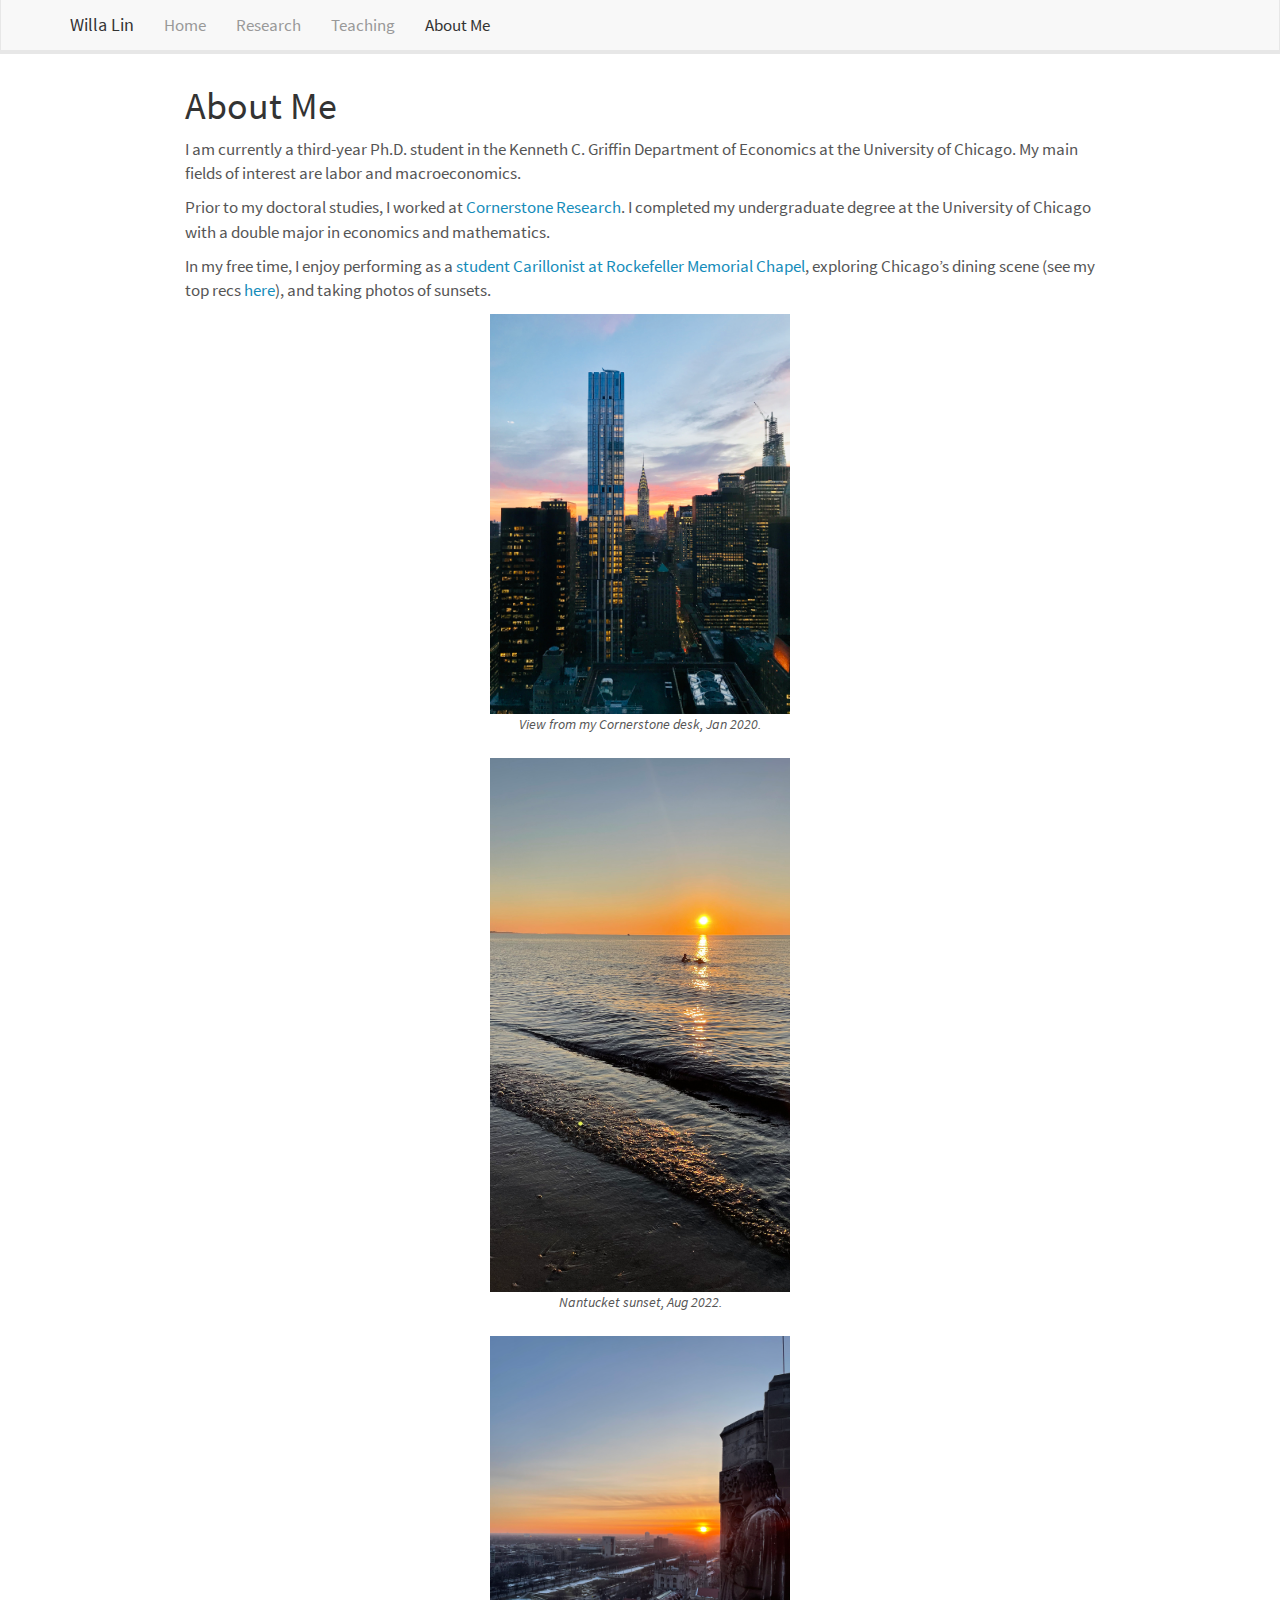
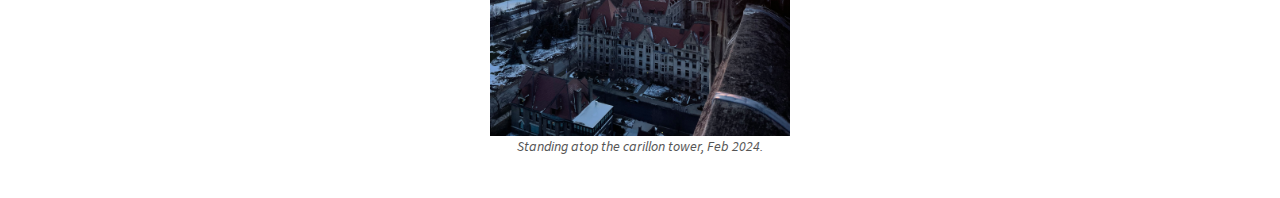
<file: about.html>
<!DOCTYPE html>

<html>

<head>

<meta charset="utf-8" />
<meta name="generator" content="pandoc" />
<meta http-equiv="X-UA-Compatible" content="IE=EDGE" />




<title>About Me</title>

<script src="site_libs/header-attrs-2.29/header-attrs.js"></script>
<script src="site_libs/jquery-3.6.0/jquery-3.6.0.min.js"></script>
<meta name="viewport" content="width=device-width, initial-scale=1" />
<link href="site_libs/bootstrap-3.3.5/css/lumen.min.css" rel="stylesheet" />
<script src="site_libs/bootstrap-3.3.5/js/bootstrap.min.js"></script>
<script src="site_libs/bootstrap-3.3.5/shim/html5shiv.min.js"></script>
<script src="site_libs/bootstrap-3.3.5/shim/respond.min.js"></script>
<style>h1 {font-size: 34px;}
       h1.title {font-size: 38px;}
       h2 {font-size: 30px;}
       h3 {font-size: 24px;}
       h4 {font-size: 18px;}
       h5 {font-size: 16px;}
       h6 {font-size: 12px;}
       code {color: inherit; background-color: rgba(0, 0, 0, 0.04);}
       pre:not([class]) { background-color: white }</style>
<script src="site_libs/navigation-1.1/tabsets.js"></script>
<link href="site_libs/highlightjs-9.12.0/default.css" rel="stylesheet" />
<script src="site_libs/highlightjs-9.12.0/highlight.js"></script>

<style type="text/css">
  code{white-space: pre-wrap;}
  span.smallcaps{font-variant: small-caps;}
  span.underline{text-decoration: underline;}
  div.column{display: inline-block; vertical-align: top; width: 50%;}
  div.hanging-indent{margin-left: 1.5em; text-indent: -1.5em;}
  ul.task-list{list-style: none;}
    </style>

<style type="text/css">code{white-space: pre;}</style>
<script type="text/javascript">
if (window.hljs) {
  hljs.configure({languages: []});
  hljs.initHighlightingOnLoad();
  if (document.readyState && document.readyState === "complete") {
    window.setTimeout(function() { hljs.initHighlighting(); }, 0);
  }
}
</script>






<link rel="stylesheet" href="style.css" type="text/css" />



<style type = "text/css">
.main-container {
  max-width: 940px;
  margin-left: auto;
  margin-right: auto;
}
img {
  max-width:100%;
}
.tabbed-pane {
  padding-top: 12px;
}
.html-widget {
  margin-bottom: 20px;
}
button.code-folding-btn:focus {
  outline: none;
}
summary {
  display: list-item;
}
details > summary > p:only-child {
  display: inline;
}
pre code {
  padding: 0;
}
</style>


<style type="text/css">
.dropdown-submenu {
  position: relative;
}
.dropdown-submenu>.dropdown-menu {
  top: 0;
  left: 100%;
  margin-top: -6px;
  margin-left: -1px;
  border-radius: 0 6px 6px 6px;
}
.dropdown-submenu:hover>.dropdown-menu {
  display: block;
}
.dropdown-submenu>a:after {
  display: block;
  content: " ";
  float: right;
  width: 0;
  height: 0;
  border-color: transparent;
  border-style: solid;
  border-width: 5px 0 5px 5px;
  border-left-color: #cccccc;
  margin-top: 5px;
  margin-right: -10px;
}
.dropdown-submenu:hover>a:after {
  border-left-color: #adb5bd;
}
.dropdown-submenu.pull-left {
  float: none;
}
.dropdown-submenu.pull-left>.dropdown-menu {
  left: -100%;
  margin-left: 10px;
  border-radius: 6px 0 6px 6px;
}
</style>

<script type="text/javascript">
// manage active state of menu based on current page
$(document).ready(function () {
  // active menu anchor
  href = window.location.pathname
  href = href.substr(href.lastIndexOf('/') + 1)
  if (href === "")
    href = "index.html";
  var menuAnchor = $('a[href="' + href + '"]');

  // mark the anchor link active (and if it's in a dropdown, also mark that active)
  var dropdown = menuAnchor.closest('li.dropdown');
  if (window.bootstrap) { // Bootstrap 4+
    menuAnchor.addClass('active');
    dropdown.find('> .dropdown-toggle').addClass('active');
  } else { // Bootstrap 3
    menuAnchor.parent().addClass('active');
    dropdown.addClass('active');
  }

  // Navbar adjustments
  var navHeight = $(".navbar").first().height() + 15;
  var style = document.createElement('style');
  var pt = "padding-top: " + navHeight + "px; ";
  var mt = "margin-top: -" + navHeight + "px; ";
  var css = "";
  // offset scroll position for anchor links (for fixed navbar)
  for (var i = 1; i <= 6; i++) {
    css += ".section h" + i + "{ " + pt + mt + "}\n";
  }
  style.innerHTML = "body {" + pt + "padding-bottom: 40px; }\n" + css;
  document.head.appendChild(style);
});
</script>

<!-- tabsets -->

<style type="text/css">
.tabset-dropdown > .nav-tabs {
  display: inline-table;
  max-height: 500px;
  min-height: 44px;
  overflow-y: auto;
  border: 1px solid #ddd;
  border-radius: 4px;
}

.tabset-dropdown > .nav-tabs > li.active:before, .tabset-dropdown > .nav-tabs.nav-tabs-open:before {
  content: "\e259";
  font-family: 'Glyphicons Halflings';
  display: inline-block;
  padding: 10px;
  border-right: 1px solid #ddd;
}

.tabset-dropdown > .nav-tabs.nav-tabs-open > li.active:before {
  content: "\e258";
  font-family: 'Glyphicons Halflings';
  border: none;
}

.tabset-dropdown > .nav-tabs > li.active {
  display: block;
}

.tabset-dropdown > .nav-tabs > li > a,
.tabset-dropdown > .nav-tabs > li > a:focus,
.tabset-dropdown > .nav-tabs > li > a:hover {
  border: none;
  display: inline-block;
  border-radius: 4px;
  background-color: transparent;
}

.tabset-dropdown > .nav-tabs.nav-tabs-open > li {
  display: block;
  float: none;
}

.tabset-dropdown > .nav-tabs > li {
  display: none;
}
</style>

<!-- code folding -->




</head>

<body>


<div class="container-fluid main-container">




<div class="navbar navbar-default  navbar-fixed-top" role="navigation">
  <div class="container">
    <div class="navbar-header">
      <button type="button" class="navbar-toggle collapsed" data-toggle="collapse" data-bs-toggle="collapse" data-target="#navbar" data-bs-target="#navbar">
        <span class="icon-bar"></span>
        <span class="icon-bar"></span>
        <span class="icon-bar"></span>
      </button>
      <a class="navbar-brand" href="index.html">Willa Lin</a>
    </div>
    <div id="navbar" class="navbar-collapse collapse">
      <ul class="nav navbar-nav">
        <li>
  <a href="index.html">Home</a>
</li>
<li>
  <a href="research.html">Research</a>
</li>
<li>
  <a href="teaching.html">Teaching</a>
</li>
<li>
  <a href="about.html">About Me</a>
</li>
      </ul>
      <ul class="nav navbar-nav navbar-right">
        
      </ul>
    </div><!--/.nav-collapse -->
  </div><!--/.container -->
</div><!--/.navbar -->

<div id="header">



<h1 class="title toc-ignore">About Me</h1>

</div>


<p>I am currently a third-year Ph.D. student in the Kenneth C. Griffin
Department of Economics at the University of Chicago. My main fields of
interest are labor and macroeconomics.</p>
<p>Prior to my doctoral studies, I worked at
<a href="https://www.cornerstone.com" target="_blank"> Cornerstone
Research</a>. I completed my undergraduate degree at the University of
Chicago with a double major in economics and mathematics.</p>
<p>In my free time, I enjoy performing as a
<a href="https://www.rockefeller.uchicago.edu/carillon-recitals-and-tower-tours/" target="_blank">
student Carillonist at Rockefeller Memorial Chapel</a>, exploring
Chicago’s dining scene (see my top recs
<a href="https://willa-lin.notion.site/My-Favorite-Chicago-Restaurants-ea295d1b3d70459bb1b5e9008d34cb98" target="_blank">
here</a>), and taking photos of sunsets.</p>
<figure>
<img src="images/sunset1.jpeg"/>
<figcaption>
View from my Cornerstone desk, Jan 2020.
</figcaption>
</figure>
<br />

<figure>
<img src="images/sunset2.jpeg"/>
<figcaption>
Nantucket sunset, Aug 2022.
</figcaption>
</figure>
<br />

<figure>
<img src="images/sunset3.jpeg"/>
<figcaption>
Standing atop the carillon tower, Feb 2024.
</figcaption>
</figure>




</div>

<script>

// add bootstrap table styles to pandoc tables
function bootstrapStylePandocTables() {
  $('tr.odd').parent('tbody').parent('table').addClass('table table-condensed');
}
$(document).ready(function () {
  bootstrapStylePandocTables();
});


</script>

<!-- tabsets -->

<script>
$(document).ready(function () {
  window.buildTabsets("TOC");
});

$(document).ready(function () {
  $('.tabset-dropdown > .nav-tabs > li').click(function () {
    $(this).parent().toggleClass('nav-tabs-open');
  });
});
</script>

<!-- code folding -->


<!-- dynamically load mathjax for compatibility with self-contained -->
<script>
  (function () {
    var script = document.createElement("script");
    script.type = "text/javascript";
    script.src  = "https://mathjax.rstudio.com/latest/MathJax.js?config=TeX-AMS-MML_HTMLorMML";
    document.getElementsByTagName("head")[0].appendChild(script);
  })();
</script>

</body>
</html>
</file>
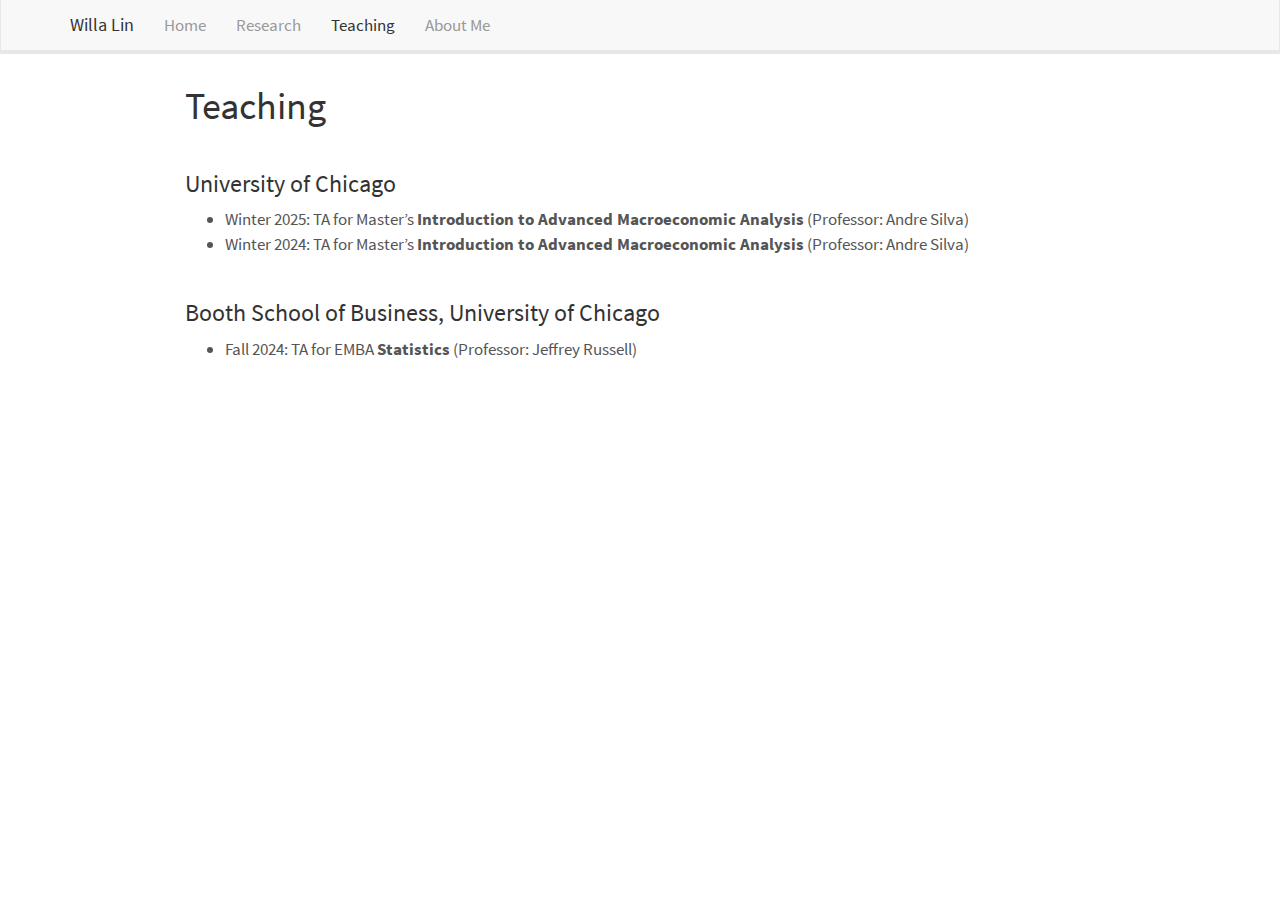
<file: teaching.html>
<!DOCTYPE html>

<html>

<head>

<meta charset="utf-8" />
<meta name="generator" content="pandoc" />
<meta http-equiv="X-UA-Compatible" content="IE=EDGE" />




<title>Teaching</title>

<script src="site_libs/header-attrs-2.29/header-attrs.js"></script>
<script src="site_libs/jquery-3.6.0/jquery-3.6.0.min.js"></script>
<meta name="viewport" content="width=device-width, initial-scale=1" />
<link href="site_libs/bootstrap-3.3.5/css/lumen.min.css" rel="stylesheet" />
<script src="site_libs/bootstrap-3.3.5/js/bootstrap.min.js"></script>
<script src="site_libs/bootstrap-3.3.5/shim/html5shiv.min.js"></script>
<script src="site_libs/bootstrap-3.3.5/shim/respond.min.js"></script>
<style>h1 {font-size: 34px;}
       h1.title {font-size: 38px;}
       h2 {font-size: 30px;}
       h3 {font-size: 24px;}
       h4 {font-size: 18px;}
       h5 {font-size: 16px;}
       h6 {font-size: 12px;}
       code {color: inherit; background-color: rgba(0, 0, 0, 0.04);}
       pre:not([class]) { background-color: white }</style>
<script src="site_libs/navigation-1.1/tabsets.js"></script>
<link href="site_libs/highlightjs-9.12.0/default.css" rel="stylesheet" />
<script src="site_libs/highlightjs-9.12.0/highlight.js"></script>

<style type="text/css">
  code{white-space: pre-wrap;}
  span.smallcaps{font-variant: small-caps;}
  span.underline{text-decoration: underline;}
  div.column{display: inline-block; vertical-align: top; width: 50%;}
  div.hanging-indent{margin-left: 1.5em; text-indent: -1.5em;}
  ul.task-list{list-style: none;}
    </style>

<style type="text/css">code{white-space: pre;}</style>
<script type="text/javascript">
if (window.hljs) {
  hljs.configure({languages: []});
  hljs.initHighlightingOnLoad();
  if (document.readyState && document.readyState === "complete") {
    window.setTimeout(function() { hljs.initHighlighting(); }, 0);
  }
}
</script>






<link rel="stylesheet" href="style.css" type="text/css" />



<style type = "text/css">
.main-container {
  max-width: 940px;
  margin-left: auto;
  margin-right: auto;
}
img {
  max-width:100%;
}
.tabbed-pane {
  padding-top: 12px;
}
.html-widget {
  margin-bottom: 20px;
}
button.code-folding-btn:focus {
  outline: none;
}
summary {
  display: list-item;
}
details > summary > p:only-child {
  display: inline;
}
pre code {
  padding: 0;
}
</style>


<style type="text/css">
.dropdown-submenu {
  position: relative;
}
.dropdown-submenu>.dropdown-menu {
  top: 0;
  left: 100%;
  margin-top: -6px;
  margin-left: -1px;
  border-radius: 0 6px 6px 6px;
}
.dropdown-submenu:hover>.dropdown-menu {
  display: block;
}
.dropdown-submenu>a:after {
  display: block;
  content: " ";
  float: right;
  width: 0;
  height: 0;
  border-color: transparent;
  border-style: solid;
  border-width: 5px 0 5px 5px;
  border-left-color: #cccccc;
  margin-top: 5px;
  margin-right: -10px;
}
.dropdown-submenu:hover>a:after {
  border-left-color: #adb5bd;
}
.dropdown-submenu.pull-left {
  float: none;
}
.dropdown-submenu.pull-left>.dropdown-menu {
  left: -100%;
  margin-left: 10px;
  border-radius: 6px 0 6px 6px;
}
</style>

<script type="text/javascript">
// manage active state of menu based on current page
$(document).ready(function () {
  // active menu anchor
  href = window.location.pathname
  href = href.substr(href.lastIndexOf('/') + 1)
  if (href === "")
    href = "index.html";
  var menuAnchor = $('a[href="' + href + '"]');

  // mark the anchor link active (and if it's in a dropdown, also mark that active)
  var dropdown = menuAnchor.closest('li.dropdown');
  if (window.bootstrap) { // Bootstrap 4+
    menuAnchor.addClass('active');
    dropdown.find('> .dropdown-toggle').addClass('active');
  } else { // Bootstrap 3
    menuAnchor.parent().addClass('active');
    dropdown.addClass('active');
  }

  // Navbar adjustments
  var navHeight = $(".navbar").first().height() + 15;
  var style = document.createElement('style');
  var pt = "padding-top: " + navHeight + "px; ";
  var mt = "margin-top: -" + navHeight + "px; ";
  var css = "";
  // offset scroll position for anchor links (for fixed navbar)
  for (var i = 1; i <= 6; i++) {
    css += ".section h" + i + "{ " + pt + mt + "}\n";
  }
  style.innerHTML = "body {" + pt + "padding-bottom: 40px; }\n" + css;
  document.head.appendChild(style);
});
</script>

<!-- tabsets -->

<style type="text/css">
.tabset-dropdown > .nav-tabs {
  display: inline-table;
  max-height: 500px;
  min-height: 44px;
  overflow-y: auto;
  border: 1px solid #ddd;
  border-radius: 4px;
}

.tabset-dropdown > .nav-tabs > li.active:before, .tabset-dropdown > .nav-tabs.nav-tabs-open:before {
  content: "\e259";
  font-family: 'Glyphicons Halflings';
  display: inline-block;
  padding: 10px;
  border-right: 1px solid #ddd;
}

.tabset-dropdown > .nav-tabs.nav-tabs-open > li.active:before {
  content: "\e258";
  font-family: 'Glyphicons Halflings';
  border: none;
}

.tabset-dropdown > .nav-tabs > li.active {
  display: block;
}

.tabset-dropdown > .nav-tabs > li > a,
.tabset-dropdown > .nav-tabs > li > a:focus,
.tabset-dropdown > .nav-tabs > li > a:hover {
  border: none;
  display: inline-block;
  border-radius: 4px;
  background-color: transparent;
}

.tabset-dropdown > .nav-tabs.nav-tabs-open > li {
  display: block;
  float: none;
}

.tabset-dropdown > .nav-tabs > li {
  display: none;
}
</style>

<!-- code folding -->




</head>

<body>


<div class="container-fluid main-container">




<div class="navbar navbar-default  navbar-fixed-top" role="navigation">
  <div class="container">
    <div class="navbar-header">
      <button type="button" class="navbar-toggle collapsed" data-toggle="collapse" data-bs-toggle="collapse" data-target="#navbar" data-bs-target="#navbar">
        <span class="icon-bar"></span>
        <span class="icon-bar"></span>
        <span class="icon-bar"></span>
      </button>
      <a class="navbar-brand" href="index.html">Willa Lin</a>
    </div>
    <div id="navbar" class="navbar-collapse collapse">
      <ul class="nav navbar-nav">
        <li>
  <a href="index.html">Home</a>
</li>
<li>
  <a href="research.html">Research</a>
</li>
<li>
  <a href="teaching.html">Teaching</a>
</li>
<li>
  <a href="about.html">About Me</a>
</li>
      </ul>
      <ul class="nav navbar-nav navbar-right">
        
      </ul>
    </div><!--/.nav-collapse -->
  </div><!--/.container -->
</div><!--/.navbar -->

<div id="header">



<h1 class="title toc-ignore">Teaching</h1>

</div>


<p><br></p>
<div id="university-of-chicago" class="section level3">
<h3>University of Chicago</h3>
<ul style="list-style-type:disc;">
<li>
Winter 2025: TA for Master’s <strong>Introduction to Advanced
Macroeconomic Analysis</strong> (Professor: Andre Silva)
</li>
<li>
Winter 2024: TA for Master’s <strong>Introduction to Advanced
Macroeconomic Analysis</strong> (Professor: Andre Silva)
</li>
</ul>
<p><br></p>
</div>
<div id="booth-school-of-business-university-of-chicago"
class="section level3">
<h3>Booth School of Business, University of Chicago</h3>
<ul style="list-style-type:disc;">
<li>
Fall 2024: TA for EMBA <strong>Statistics</strong> (Professor: Jeffrey
Russell)
</li>
</ul>
</div>




</div>

<script>

// add bootstrap table styles to pandoc tables
function bootstrapStylePandocTables() {
  $('tr.odd').parent('tbody').parent('table').addClass('table table-condensed');
}
$(document).ready(function () {
  bootstrapStylePandocTables();
});


</script>

<!-- tabsets -->

<script>
$(document).ready(function () {
  window.buildTabsets("TOC");
});

$(document).ready(function () {
  $('.tabset-dropdown > .nav-tabs > li').click(function () {
    $(this).parent().toggleClass('nav-tabs-open');
  });
});
</script>

<!-- code folding -->


<!-- dynamically load mathjax for compatibility with self-contained -->
<script>
  (function () {
    var script = document.createElement("script");
    script.type = "text/javascript";
    script.src  = "https://mathjax.rstudio.com/latest/MathJax.js?config=TeX-AMS-MML_HTMLorMML";
    document.getElementsByTagName("head")[0].appendChild(script);
  })();
</script>

</body>
</html>
</file>
<file: site_libs/highlightjs-9.12.0/default.css>
.hljs-literal {
  color: #990073;
}

.hljs-number {
  color: #099;
}

.hljs-comment {
  color: #998;
  font-style: italic;
}

.hljs-keyword {
  color: #900;
  font-weight: bold;
}

.hljs-string {
  color: #d14;
}
</file>
<file: style.css>
img, .leftimg {
  width: 300px;
  display: block;
  margin: 0 auto;
  padding: 0px;
}

p {
  font-size: 17px;
}

.leftimg {
  float: left;
  padding: 0px;
  padding-right: 20px;
}

figcaption {
  font-style: italic;
  text-align: center;
  padding: 0px;
  margin: 0 auto;
}

figure {
  padding: 2px;
  margin: 0 auto;
}

ul li{
 font-size: 17px;
}
</file>
<file: site_libs/bootstrap-3.3.5/css/lumen.min.css>
@font-face {
  font-family: 'Source Sans Pro';
  font-style: normal;
  font-weight: 300;
  src: url(fonts/SourceSansProLight.ttf) format('truetype');
}
@font-face {
  font-family: 'Source Sans Pro';
  font-style: normal;
  font-weight: 400;
  src: url(fonts/SourceSansPro.ttf) format('truetype');
}
@font-face {
  font-family: 'Source Sans Pro';
  font-style: normal;
  font-weight: 700;
  src: url(fonts/SourceSansProBold.ttf) format('truetype');
}

@font-face {
  font-family: 'Source Sans Pro';
  font-style: italic;
  font-weight: 400;
  src: url(fonts/SourceSansProItalic.ttf) format('truetype');
}

/*
 * bootswatch v3.3.6
 * Homepage: http://bootswatch.com
 * Copyright 2012-2015 Thomas Park
 * Licensed under MIT
 * Based on Bootstrap
*//*!
 * Bootstrap v3.3.6 (http://getbootstrap.com)
 * Copyright 2011-2015 Twitter, Inc.
 * Licensed under MIT (https://github.com/twbs/bootstrap/blob/master/LICENSE)
 *//*! normalize.css v3.0.3 | MIT License | github.com/necolas/normalize.css */html{font-family:sans-serif;-ms-text-size-adjust:100%;-webkit-text-size-adjust:100%}body{margin:0}article,aside,details,figcaption,figure,footer,header,hgroup,main,menu,nav,section,summary{display:block}audio,canvas,progress,video{display:inline-block;vertical-align:baseline}audio:not([controls]){display:none;height:0}[hidden],template{display:none}a{background-color:transparent}a:active,a:hover{outline:0}abbr[title]{border-bottom:1px dotted}b,strong{font-weight:bold}dfn{font-style:italic}h1{font-size:2em;margin:0.67em 0}mark{background:#ff0;color:#000}small{font-size:80%}sub,sup{font-size:75%;line-height:0;position:relative;vertical-align:baseline}sup{top:-0.5em}sub{bottom:-0.25em}img{border:0}svg:not(:root){overflow:hidden}figure{margin:1em 40px}hr{-webkit-box-sizing:content-box;-moz-box-sizing:content-box;box-sizing:content-box;height:0}pre{overflow:auto}code,kbd,pre,samp{font-family:monospace, monospace;font-size:1em}button,input,optgroup,select,textarea{color:inherit;font:inherit;margin:0}button{overflow:visible}button,select{text-transform:none}button,html input[type="button"],input[type="reset"],input[type="submit"]{-webkit-appearance:button;cursor:pointer}button[disabled],html input[disabled]{cursor:default}button::-moz-focus-inner,input::-moz-focus-inner{border:0;padding:0}input{line-height:normal}input[type="checkbox"],input[type="radio"]{-webkit-box-sizing:border-box;-moz-box-sizing:border-box;box-sizing:border-box;padding:0}input[type="number"]::-webkit-inner-spin-button,input[type="number"]::-webkit-outer-spin-button{height:auto}input[type="search"]{-webkit-appearance:textfield;-webkit-box-sizing:content-box;-moz-box-sizing:content-box;box-sizing:content-box}input[type="search"]::-webkit-search-cancel-button,input[type="search"]::-webkit-search-decoration{-webkit-appearance:none}fieldset{border:1px solid #c0c0c0;margin:0 2px;padding:0.35em 0.625em 0.75em}legend{border:0;padding:0}textarea{overflow:auto}optgroup{font-weight:bold}table{border-collapse:collapse;border-spacing:0}td,th{padding:0}/*! Source: https://github.com/h5bp/html5-boilerplate/blob/master/src/css/main.css */@media print{*,*:before,*:after{background:transparent !important;color:#000 !important;-webkit-box-shadow:none !important;box-shadow:none !important;text-shadow:none !important}a,a:visited{text-decoration:underline}a[href]:after{content:" (" attr(href) ")"}abbr[title]:after{content:" (" attr(title) ")"}a[href^="#"]:after,a[href^="javascript:"]:after{content:""}pre,blockquote{border:1px solid #999;page-break-inside:avoid}thead{display:table-header-group}tr,img{page-break-inside:avoid}img{max-width:100% !important}p,h2,h3{orphans:3;widows:3}h2,h3{page-break-after:avoid}.navbar{display:none}.btn>.caret,.dropup>.btn>.caret{border-top-color:#000 !important}.label{border:1px solid #000}.table{border-collapse:collapse !important}.table td,.table th{background-color:#fff !important}.table-bordered th,.table-bordered td{border:1px solid #ddd !important}}@font-face{font-family:'Glyphicons Halflings';src:url('../fonts/glyphicons-halflings-regular.eot');src:url('../fonts/glyphicons-halflings-regular.eot?#iefix') format('embedded-opentype'),url('../fonts/glyphicons-halflings-regular.woff') format('woff'),url('../fonts/glyphicons-halflings-regular.ttf') format('truetype'),url('../fonts/glyphicons-halflings-regular.svg#glyphicons_halflingsregular') format('svg')}.glyphicon{position:relative;top:1px;display:inline-block;font-family:'Glyphicons Halflings';font-style:normal;font-weight:normal;line-height:1;-webkit-font-smoothing:antialiased;-moz-osx-font-smoothing:grayscale}.glyphicon-asterisk:before{content:"\002a"}.glyphicon-plus:before{content:"\002b"}.glyphicon-euro:before,.glyphicon-eur:before{content:"\20ac"}.glyphicon-minus:before{content:"\2212"}.glyphicon-cloud:before{content:"\2601"}.glyphicon-envelope:before{content:"\2709"}.glyphicon-pencil:before{content:"\270f"}.glyphicon-glass:before{content:"\e001"}.glyphicon-music:before{content:"\e002"}.glyphicon-search:before{content:"\e003"}.glyphicon-heart:before{content:"\e005"}.glyphicon-star:before{content:"\e006"}.glyphicon-star-empty:before{content:"\e007"}.glyphicon-user:before{content:"\e008"}.glyphicon-film:before{content:"\e009"}.glyphicon-th-large:before{content:"\e010"}.glyphicon-th:before{content:"\e011"}.glyphicon-th-list:before{content:"\e012"}.glyphicon-ok:before{content:"\e013"}.glyphicon-remove:before{content:"\e014"}.glyphicon-zoom-in:before{content:"\e015"}.glyphicon-zoom-out:before{content:"\e016"}.glyphicon-off:before{content:"\e017"}.glyphicon-signal:before{content:"\e018"}.glyphicon-cog:before{content:"\e019"}.glyphicon-trash:before{content:"\e020"}.glyphicon-home:before{content:"\e021"}.glyphicon-file:before{content:"\e022"}.glyphicon-time:before{content:"\e023"}.glyphicon-road:before{content:"\e024"}.glyphicon-download-alt:before{content:"\e025"}.glyphicon-download:before{content:"\e026"}.glyphicon-upload:before{content:"\e027"}.glyphicon-inbox:before{content:"\e028"}.glyphicon-play-circle:before{content:"\e029"}.glyphicon-repeat:before{content:"\e030"}.glyphicon-refresh:before{content:"\e031"}.glyphicon-list-alt:before{content:"\e032"}.glyphicon-lock:before{content:"\e033"}.glyphicon-flag:before{content:"\e034"}.glyphicon-headphones:before{content:"\e035"}.glyphicon-volume-off:before{content:"\e036"}.glyphicon-volume-down:before{content:"\e037"}.glyphicon-volume-up:before{content:"\e038"}.glyphicon-qrcode:before{content:"\e039"}.glyphicon-barcode:before{content:"\e040"}.glyphicon-tag:before{content:"\e041"}.glyphicon-tags:before{content:"\e042"}.glyphicon-book:before{content:"\e043"}.glyphicon-bookmark:before{content:"\e044"}.glyphicon-print:before{content:"\e045"}.glyphicon-camera:before{content:"\e046"}.glyphicon-font:before{content:"\e047"}.glyphicon-bold:before{content:"\e048"}.glyphicon-italic:before{content:"\e049"}.glyphicon-text-height:before{content:"\e050"}.glyphicon-text-width:before{content:"\e051"}.glyphicon-align-left:before{content:"\e052"}.glyphicon-align-center:before{content:"\e053"}.glyphicon-align-right:before{content:"\e054"}.glyphicon-align-justify:before{content:"\e055"}.glyphicon-list:before{content:"\e056"}.glyphicon-indent-left:before{content:"\e057"}.glyphicon-indent-right:before{content:"\e058"}.glyphicon-facetime-video:before{content:"\e059"}.glyphicon-picture:before{content:"\e060"}.glyphicon-map-marker:before{content:"\e062"}.glyphicon-adjust:before{content:"\e063"}.glyphicon-tint:before{content:"\e064"}.glyphicon-edit:before{content:"\e065"}.glyphicon-share:before{content:"\e066"}.glyphicon-check:before{content:"\e067"}.glyphicon-move:before{content:"\e068"}.glyphicon-step-backward:before{content:"\e069"}.glyphicon-fast-backward:before{content:"\e070"}.glyphicon-backward:before{content:"\e071"}.glyphicon-play:before{content:"\e072"}.glyphicon-pause:before{content:"\e073"}.glyphicon-stop:before{content:"\e074"}.glyphicon-forward:before{content:"\e075"}.glyphicon-fast-forward:before{content:"\e076"}.glyphicon-step-forward:before{content:"\e077"}.glyphicon-eject:before{content:"\e078"}.glyphicon-chevron-left:before{content:"\e079"}.glyphicon-chevron-right:before{content:"\e080"}.glyphicon-plus-sign:before{content:"\e081"}.glyphicon-minus-sign:before{content:"\e082"}.glyphicon-remove-sign:before{content:"\e083"}.glyphicon-ok-sign:before{content:"\e084"}.glyphicon-question-sign:before{content:"\e085"}.glyphicon-info-sign:before{content:"\e086"}.glyphicon-screenshot:before{content:"\e087"}.glyphicon-remove-circle:before{content:"\e088"}.glyphicon-ok-circle:before{content:"\e089"}.glyphicon-ban-circle:before{content:"\e090"}.glyphicon-arrow-left:before{content:"\e091"}.glyphicon-arrow-right:before{content:"\e092"}.glyphicon-arrow-up:before{content:"\e093"}.glyphicon-arrow-down:before{content:"\e094"}.glyphicon-share-alt:before{content:"\e095"}.glyphicon-resize-full:before{content:"\e096"}.glyphicon-resize-small:before{content:"\e097"}.glyphicon-exclamation-sign:before{content:"\e101"}.glyphicon-gift:before{content:"\e102"}.glyphicon-leaf:before{content:"\e103"}.glyphicon-fire:before{content:"\e104"}.glyphicon-eye-open:before{content:"\e105"}.glyphicon-eye-close:before{content:"\e106"}.glyphicon-warning-sign:before{content:"\e107"}.glyphicon-plane:before{content:"\e108"}.glyphicon-calendar:before{content:"\e109"}.glyphicon-random:before{content:"\e110"}.glyphicon-comment:before{content:"\e111"}.glyphicon-magnet:before{content:"\e112"}.glyphicon-chevron-up:before{content:"\e113"}.glyphicon-chevron-down:before{content:"\e114"}.glyphicon-retweet:before{content:"\e115"}.glyphicon-shopping-cart:before{content:"\e116"}.glyphicon-folder-close:before{content:"\e117"}.glyphicon-folder-open:before{content:"\e118"}.glyphicon-resize-vertical:before{content:"\e119"}.glyphicon-resize-horizontal:before{content:"\e120"}.glyphicon-hdd:before{content:"\e121"}.glyphicon-bullhorn:before{content:"\e122"}.glyphicon-bell:before{content:"\e123"}.glyphicon-certificate:before{content:"\e124"}.glyphicon-thumbs-up:before{content:"\e125"}.glyphicon-thumbs-down:before{content:"\e126"}.glyphicon-hand-right:before{content:"\e127"}.glyphicon-hand-left:before{content:"\e128"}.glyphicon-hand-up:before{content:"\e129"}.glyphicon-hand-down:before{content:"\e130"}.glyphicon-circle-arrow-right:before{content:"\e131"}.glyphicon-circle-arrow-left:before{content:"\e132"}.glyphicon-circle-arrow-up:before{content:"\e133"}.glyphicon-circle-arrow-down:before{content:"\e134"}.glyphicon-globe:before{content:"\e135"}.glyphicon-wrench:before{content:"\e136"}.glyphicon-tasks:before{content:"\e137"}.glyphicon-filter:before{content:"\e138"}.glyphicon-briefcase:before{content:"\e139"}.glyphicon-fullscreen:before{content:"\e140"}.glyphicon-dashboard:before{content:"\e141"}.glyphicon-paperclip:before{content:"\e142"}.glyphicon-heart-empty:before{content:"\e143"}.glyphicon-link:before{content:"\e144"}.glyphicon-phone:before{content:"\e145"}.glyphicon-pushpin:before{content:"\e146"}.glyphicon-usd:before{content:"\e148"}.glyphicon-gbp:before{content:"\e149"}.glyphicon-sort:before{content:"\e150"}.glyphicon-sort-by-alphabet:before{content:"\e151"}.glyphicon-sort-by-alphabet-alt:before{content:"\e152"}.glyphicon-sort-by-order:before{content:"\e153"}.glyphicon-sort-by-order-alt:before{content:"\e154"}.glyphicon-sort-by-attributes:before{content:"\e155"}.glyphicon-sort-by-attributes-alt:before{content:"\e156"}.glyphicon-unchecked:before{content:"\e157"}.glyphicon-expand:before{content:"\e158"}.glyphicon-collapse-down:before{content:"\e159"}.glyphicon-collapse-up:before{content:"\e160"}.glyphicon-log-in:before{content:"\e161"}.glyphicon-flash:before{content:"\e162"}.glyphicon-log-out:before{content:"\e163"}.glyphicon-new-window:before{content:"\e164"}.glyphicon-record:before{content:"\e165"}.glyphicon-save:before{content:"\e166"}.glyphicon-open:before{content:"\e167"}.glyphicon-saved:before{content:"\e168"}.glyphicon-import:before{content:"\e169"}.glyphicon-export:before{content:"\e170"}.glyphicon-send:before{content:"\e171"}.glyphicon-floppy-disk:before{content:"\e172"}.glyphicon-floppy-saved:before{content:"\e173"}.glyphicon-floppy-remove:before{content:"\e174"}.glyphicon-floppy-save:before{content:"\e175"}.glyphicon-floppy-open:before{content:"\e176"}.glyphicon-credit-card:before{content:"\e177"}.glyphicon-transfer:before{content:"\e178"}.glyphicon-cutlery:before{content:"\e179"}.glyphicon-header:before{content:"\e180"}.glyphicon-compressed:before{content:"\e181"}.glyphicon-earphone:before{content:"\e182"}.glyphicon-phone-alt:before{content:"\e183"}.glyphicon-tower:before{content:"\e184"}.glyphicon-stats:before{content:"\e185"}.glyphicon-sd-video:before{content:"\e186"}.glyphicon-hd-video:before{content:"\e187"}.glyphicon-subtitles:before{content:"\e188"}.glyphicon-sound-stereo:before{content:"\e189"}.glyphicon-sound-dolby:before{content:"\e190"}.glyphicon-sound-5-1:before{content:"\e191"}.glyphicon-sound-6-1:before{content:"\e192"}.glyphicon-sound-7-1:before{content:"\e193"}.glyphicon-copyright-mark:before{content:"\e194"}.glyphicon-registration-mark:before{content:"\e195"}.glyphicon-cloud-download:before{content:"\e197"}.glyphicon-cloud-upload:before{content:"\e198"}.glyphicon-tree-conifer:before{content:"\e199"}.glyphicon-tree-deciduous:before{content:"\e200"}.glyphicon-cd:before{content:"\e201"}.glyphicon-save-file:before{content:"\e202"}.glyphicon-open-file:before{content:"\e203"}.glyphicon-level-up:before{content:"\e204"}.glyphicon-copy:before{content:"\e205"}.glyphicon-paste:before{content:"\e206"}.glyphicon-alert:before{content:"\e209"}.glyphicon-equalizer:before{content:"\e210"}.glyphicon-king:before{content:"\e211"}.glyphicon-queen:before{content:"\e212"}.glyphicon-pawn:before{content:"\e213"}.glyphicon-bishop:before{content:"\e214"}.glyphicon-knight:before{content:"\e215"}.glyphicon-baby-formula:before{content:"\e216"}.glyphicon-tent:before{content:"\26fa"}.glyphicon-blackboard:before{content:"\e218"}.glyphicon-bed:before{content:"\e219"}.glyphicon-apple:before{content:"\f8ff"}.glyphicon-erase:before{content:"\e221"}.glyphicon-hourglass:before{content:"\231b"}.glyphicon-lamp:before{content:"\e223"}.glyphicon-duplicate:before{content:"\e224"}.glyphicon-piggy-bank:before{content:"\e225"}.glyphicon-scissors:before{content:"\e226"}.glyphicon-bitcoin:before{content:"\e227"}.glyphicon-btc:before{content:"\e227"}.glyphicon-xbt:before{content:"\e227"}.glyphicon-yen:before{content:"\00a5"}.glyphicon-jpy:before{content:"\00a5"}.glyphicon-ruble:before{content:"\20bd"}.glyphicon-rub:before{content:"\20bd"}.glyphicon-scale:before{content:"\e230"}.glyphicon-ice-lolly:before{content:"\e231"}.glyphicon-ice-lolly-tasted:before{content:"\e232"}.glyphicon-education:before{content:"\e233"}.glyphicon-option-horizontal:before{content:"\e234"}.glyphicon-option-vertical:before{content:"\e235"}.glyphicon-menu-hamburger:before{content:"\e236"}.glyphicon-modal-window:before{content:"\e237"}.glyphicon-oil:before{content:"\e238"}.glyphicon-grain:before{content:"\e239"}.glyphicon-sunglasses:before{content:"\e240"}.glyphicon-text-size:before{content:"\e241"}.glyphicon-text-color:before{content:"\e242"}.glyphicon-text-background:before{content:"\e243"}.glyphicon-object-align-top:before{content:"\e244"}.glyphicon-object-align-bottom:before{content:"\e245"}.glyphicon-object-align-horizontal:before{content:"\e246"}.glyphicon-object-align-left:before{content:"\e247"}.glyphicon-object-align-vertical:before{content:"\e248"}.glyphicon-object-align-right:before{content:"\e249"}.glyphicon-triangle-right:before{content:"\e250"}.glyphicon-triangle-left:before{content:"\e251"}.glyphicon-triangle-bottom:before{content:"\e252"}.glyphicon-triangle-top:before{content:"\e253"}.glyphicon-console:before{content:"\e254"}.glyphicon-superscript:before{content:"\e255"}.glyphicon-subscript:before{content:"\e256"}.glyphicon-menu-left:before{content:"\e257"}.glyphicon-menu-right:before{content:"\e258"}.glyphicon-menu-down:before{content:"\e259"}.glyphicon-menu-up:before{content:"\e260"}*{-webkit-box-sizing:border-box;-moz-box-sizing:border-box;box-sizing:border-box}*:before,*:after{-webkit-box-sizing:border-box;-moz-box-sizing:border-box;box-sizing:border-box}html{font-size:10px;-webkit-tap-highlight-color:rgba(0,0,0,0)}body{font-family:"Source Sans Pro","Helvetica Neue",Helvetica,Arial,sans-serif;font-size:14px;line-height:1.42857143;color:#555555;background-color:#ffffff}input,button,select,textarea{font-family:inherit;font-size:inherit;line-height:inherit}a{color:#158cba;text-decoration:none}a:hover,a:focus{color:#158cba;text-decoration:underline}a:focus{outline:thin dotted;outline:5px auto -webkit-focus-ring-color;outline-offset:-2px}figure{margin:0}img{vertical-align:middle}.img-responsive,.thumbnail>img,.thumbnail a>img,.carousel-inner>.item>img,.carousel-inner>.item>a>img{display:block;max-width:100%;height:auto}.img-rounded{border-radius:5px}.img-thumbnail{padding:4px;line-height:1.42857143;background-color:#ffffff;border:1px solid #eeeeee;border-radius:4px;-webkit-transition:all .2s ease-in-out;-o-transition:all .2s ease-in-out;transition:all .2s ease-in-out;display:inline-block;max-width:100%;height:auto}.img-circle{border-radius:50%}hr{margin-top:20px;margin-bottom:20px;border:0;border-top:1px solid #eeeeee}.sr-only{position:absolute;width:1px;height:1px;margin:-1px;padding:0;overflow:hidden;clip:rect(0, 0, 0, 0);border:0}.sr-only-focusable:active,.sr-only-focusable:focus{position:static;width:auto;height:auto;margin:0;overflow:visible;clip:auto}[role="button"]{cursor:pointer}h1,h2,h3,h4,h5,h6,.h1,.h2,.h3,.h4,.h5,.h6{font-family:inherit;font-weight:400;line-height:1.1;color:#333333}h1 small,h2 small,h3 small,h4 small,h5 small,h6 small,.h1 small,.h2 small,.h3 small,.h4 small,.h5 small,.h6 small,h1 .small,h2 .small,h3 .small,h4 .small,h5 .small,h6 .small,.h1 .small,.h2 .small,.h3 .small,.h4 .small,.h5 .small,.h6 .small{font-weight:normal;line-height:1;color:#999999}h1,.h1,h2,.h2,h3,.h3{margin-top:20px;margin-bottom:10px}h1 small,.h1 small,h2 small,.h2 small,h3 small,.h3 small,h1 .small,.h1 .small,h2 .small,.h2 .small,h3 .small,.h3 .small{font-size:65%}h4,.h4,h5,.h5,h6,.h6{margin-top:10px;margin-bottom:10px}h4 small,.h4 small,h5 small,.h5 small,h6 small,.h6 small,h4 .small,.h4 .small,h5 .small,.h5 .small,h6 .small,.h6 .small{font-size:75%}h1,.h1{font-size:36px}h2,.h2{font-size:30px}h3,.h3{font-size:24px}h4,.h4{font-size:18px}h5,.h5{font-size:14px}h6,.h6{font-size:12px}p{margin:0 0 10px}.lead{margin-bottom:20px;font-size:16px;font-weight:300;line-height:1.4}@media (min-width:768px){.lead{font-size:21px}}small,.small{font-size:85%}mark,.mark{background-color:#ff851b;padding:.2em}.text-left{text-align:left}.text-right{text-align:right}.text-center{text-align:center}.text-justify{text-align:justify}.text-nowrap{white-space:nowrap}.text-lowercase{text-transform:lowercase}.text-uppercase{text-transform:uppercase}.text-capitalize{text-transform:capitalize}.text-muted{color:#999999}.text-primary{color:#158cba}a.text-primary:hover,a.text-primary:focus{color:#106a8c}.text-success{color:#ffffff}a.text-success:hover,a.text-success:focus{color:#e6e6e6}.text-info{color:#ffffff}a.text-info:hover,a.text-info:focus{color:#e6e6e6}.text-warning{color:#ffffff}a.text-warning:hover,a.text-warning:focus{color:#e6e6e6}.text-danger{color:#ffffff}a.text-danger:hover,a.text-danger:focus{color:#e6e6e6}.bg-primary{color:#fff;background-color:#158cba}a.bg-primary:hover,a.bg-primary:focus{background-color:#106a8c}.bg-success{background-color:#28b62c}a.bg-success:hover,a.bg-success:focus{background-color:#1f8c22}.bg-info{background-color:#75caeb}a.bg-info:hover,a.bg-info:focus{background-color:#48b9e5}.bg-warning{background-color:#ff851b}a.bg-warning:hover,a.bg-warning:focus{background-color:#e76b00}.bg-danger{background-color:#ff4136}a.bg-danger:hover,a.bg-danger:focus{background-color:#ff1103}.page-header{padding-bottom:9px;margin:40px 0 20px;border-bottom:1px solid #eeeeee}ul,ol{margin-top:0;margin-bottom:10px}ul ul,ol ul,ul ol,ol ol{margin-bottom:0}.list-unstyled{padding-left:0;list-style:none}.list-inline{padding-left:0;list-style:none;margin-left:-5px}.list-inline>li{display:inline-block;padding-left:5px;padding-right:5px}dl{margin-top:0;margin-bottom:20px}dt,dd{line-height:1.42857143}dt{font-weight:bold}dd{margin-left:0}@media (min-width:768px){.dl-horizontal dt{float:left;width:160px;clear:left;text-align:right;overflow:hidden;text-overflow:ellipsis;white-space:nowrap}.dl-horizontal dd{margin-left:180px}}abbr[title],abbr[data-original-title]{cursor:help;border-bottom:1px dotted #999999}.initialism{font-size:90%;text-transform:uppercase}blockquote{padding:10px 20px;margin:0 0 20px;font-size:17.5px;border-left:5px solid #eeeeee}blockquote p:last-child,blockquote ul:last-child,blockquote ol:last-child{margin-bottom:0}blockquote footer,blockquote small,blockquote .small{display:block;font-size:80%;line-height:1.42857143;color:#999999}blockquote footer:before,blockquote small:before,blockquote .small:before{content:'\2014 \00A0'}.blockquote-reverse,blockquote.pull-right{padding-right:15px;padding-left:0;border-right:5px solid #eeeeee;border-left:0;text-align:right}.blockquote-reverse footer:before,blockquote.pull-right footer:before,.blockquote-reverse small:before,blockquote.pull-right small:before,.blockquote-reverse .small:before,blockquote.pull-right .small:before{content:''}.blockquote-reverse footer:after,blockquote.pull-right footer:after,.blockquote-reverse small:after,blockquote.pull-right small:after,.blockquote-reverse .small:after,blockquote.pull-right .small:after{content:'\00A0 \2014'}address{margin-bottom:20px;font-style:normal;line-height:1.42857143}code,kbd,pre,samp{font-family:monospace}code{padding:2px 4px;font-size:90%;color:#c7254e;background-color:#f9f2f4;border-radius:4px}kbd{padding:2px 4px;font-size:90%;color:#ffffff;background-color:#333333;border-radius:2px;-webkit-box-shadow:inset 0 -1px 0 rgba(0,0,0,0.25);box-shadow:inset 0 -1px 0 rgba(0,0,0,0.25)}kbd kbd{padding:0;font-size:100%;font-weight:bold;-webkit-box-shadow:none;box-shadow:none}pre{display:block;padding:9.5px;margin:0 0 10px;font-size:13px;line-height:1.42857143;word-break:break-all;word-wrap:break-word;color:#333333;background-color:#f5f5f5;border:1px solid #cccccc;border-radius:4px}pre code{padding:0;font-size:inherit;color:inherit;white-space:pre-wrap;background-color:transparent;border-radius:0}.pre-scrollable{max-height:340px;overflow-y:scroll}.container{margin-right:auto;margin-left:auto;padding-left:15px;padding-right:15px}@media (min-width:768px){.container{width:750px}}@media (min-width:992px){.container{width:970px}}@media (min-width:1200px){.container{width:1170px}}.container-fluid{margin-right:auto;margin-left:auto;padding-left:15px;padding-right:15px}.row{margin-left:-15px;margin-right:-15px}.col-xs-1,.col-sm-1,.col-md-1,.col-lg-1,.col-xs-2,.col-sm-2,.col-md-2,.col-lg-2,.col-xs-3,.col-sm-3,.col-md-3,.col-lg-3,.col-xs-4,.col-sm-4,.col-md-4,.col-lg-4,.col-xs-5,.col-sm-5,.col-md-5,.col-lg-5,.col-xs-6,.col-sm-6,.col-md-6,.col-lg-6,.col-xs-7,.col-sm-7,.col-md-7,.col-lg-7,.col-xs-8,.col-sm-8,.col-md-8,.col-lg-8,.col-xs-9,.col-sm-9,.col-md-9,.col-lg-9,.col-xs-10,.col-sm-10,.col-md-10,.col-lg-10,.col-xs-11,.col-sm-11,.col-md-11,.col-lg-11,.col-xs-12,.col-sm-12,.col-md-12,.col-lg-12{position:relative;min-height:1px;padding-left:15px;padding-right:15px}.col-xs-1,.col-xs-2,.col-xs-3,.col-xs-4,.col-xs-5,.col-xs-6,.col-xs-7,.col-xs-8,.col-xs-9,.col-xs-10,.col-xs-11,.col-xs-12{float:left}.col-xs-12{width:100%}.col-xs-11{width:91.66666667%}.col-xs-10{width:83.33333333%}.col-xs-9{width:75%}.col-xs-8{width:66.66666667%}.col-xs-7{width:58.33333333%}.col-xs-6{width:50%}.col-xs-5{width:41.66666667%}.col-xs-4{width:33.33333333%}.col-xs-3{width:25%}.col-xs-2{width:16.66666667%}.col-xs-1{width:8.33333333%}.col-xs-pull-12{right:100%}.col-xs-pull-11{right:91.66666667%}.col-xs-pull-10{right:83.33333333%}.col-xs-pull-9{right:75%}.col-xs-pull-8{right:66.66666667%}.col-xs-pull-7{right:58.33333333%}.col-xs-pull-6{right:50%}.col-xs-pull-5{right:41.66666667%}.col-xs-pull-4{right:33.33333333%}.col-xs-pull-3{right:25%}.col-xs-pull-2{right:16.66666667%}.col-xs-pull-1{right:8.33333333%}.col-xs-pull-0{right:auto}.col-xs-push-12{left:100%}.col-xs-push-11{left:91.66666667%}.col-xs-push-10{left:83.33333333%}.col-xs-push-9{left:75%}.col-xs-push-8{left:66.66666667%}.col-xs-push-7{left:58.33333333%}.col-xs-push-6{left:50%}.col-xs-push-5{left:41.66666667%}.col-xs-push-4{left:33.33333333%}.col-xs-push-3{left:25%}.col-xs-push-2{left:16.66666667%}.col-xs-push-1{left:8.33333333%}.col-xs-push-0{left:auto}.col-xs-offset-12{margin-left:100%}.col-xs-offset-11{margin-left:91.66666667%}.col-xs-offset-10{margin-left:83.33333333%}.col-xs-offset-9{margin-left:75%}.col-xs-offset-8{margin-left:66.66666667%}.col-xs-offset-7{margin-left:58.33333333%}.col-xs-offset-6{margin-left:50%}.col-xs-offset-5{margin-left:41.66666667%}.col-xs-offset-4{margin-left:33.33333333%}.col-xs-offset-3{margin-left:25%}.col-xs-offset-2{margin-left:16.66666667%}.col-xs-offset-1{margin-left:8.33333333%}.col-xs-offset-0{margin-left:0%}@media (min-width:768px){.col-sm-1,.col-sm-2,.col-sm-3,.col-sm-4,.col-sm-5,.col-sm-6,.col-sm-7,.col-sm-8,.col-sm-9,.col-sm-10,.col-sm-11,.col-sm-12{float:left}.col-sm-12{width:100%}.col-sm-11{width:91.66666667%}.col-sm-10{width:83.33333333%}.col-sm-9{width:75%}.col-sm-8{width:66.66666667%}.col-sm-7{width:58.33333333%}.col-sm-6{width:50%}.col-sm-5{width:41.66666667%}.col-sm-4{width:33.33333333%}.col-sm-3{width:25%}.col-sm-2{width:16.66666667%}.col-sm-1{width:8.33333333%}.col-sm-pull-12{right:100%}.col-sm-pull-11{right:91.66666667%}.col-sm-pull-10{right:83.33333333%}.col-sm-pull-9{right:75%}.col-sm-pull-8{right:66.66666667%}.col-sm-pull-7{right:58.33333333%}.col-sm-pull-6{right:50%}.col-sm-pull-5{right:41.66666667%}.col-sm-pull-4{right:33.33333333%}.col-sm-pull-3{right:25%}.col-sm-pull-2{right:16.66666667%}.col-sm-pull-1{right:8.33333333%}.col-sm-pull-0{right:auto}.col-sm-push-12{left:100%}.col-sm-push-11{left:91.66666667%}.col-sm-push-10{left:83.33333333%}.col-sm-push-9{left:75%}.col-sm-push-8{left:66.66666667%}.col-sm-push-7{left:58.33333333%}.col-sm-push-6{left:50%}.col-sm-push-5{left:41.66666667%}.col-sm-push-4{left:33.33333333%}.col-sm-push-3{left:25%}.col-sm-push-2{left:16.66666667%}.col-sm-push-1{left:8.33333333%}.col-sm-push-0{left:auto}.col-sm-offset-12{margin-left:100%}.col-sm-offset-11{margin-left:91.66666667%}.col-sm-offset-10{margin-left:83.33333333%}.col-sm-offset-9{margin-left:75%}.col-sm-offset-8{margin-left:66.66666667%}.col-sm-offset-7{margin-left:58.33333333%}.col-sm-offset-6{margin-left:50%}.col-sm-offset-5{margin-left:41.66666667%}.col-sm-offset-4{margin-left:33.33333333%}.col-sm-offset-3{margin-left:25%}.col-sm-offset-2{margin-left:16.66666667%}.col-sm-offset-1{margin-left:8.33333333%}.col-sm-offset-0{margin-left:0%}}@media (min-width:992px){.col-md-1,.col-md-2,.col-md-3,.col-md-4,.col-md-5,.col-md-6,.col-md-7,.col-md-8,.col-md-9,.col-md-10,.col-md-11,.col-md-12{float:left}.col-md-12{width:100%}.col-md-11{width:91.66666667%}.col-md-10{width:83.33333333%}.col-md-9{width:75%}.col-md-8{width:66.66666667%}.col-md-7{width:58.33333333%}.col-md-6{width:50%}.col-md-5{width:41.66666667%}.col-md-4{width:33.33333333%}.col-md-3{width:25%}.col-md-2{width:16.66666667%}.col-md-1{width:8.33333333%}.col-md-pull-12{right:100%}.col-md-pull-11{right:91.66666667%}.col-md-pull-10{right:83.33333333%}.col-md-pull-9{right:75%}.col-md-pull-8{right:66.66666667%}.col-md-pull-7{right:58.33333333%}.col-md-pull-6{right:50%}.col-md-pull-5{right:41.66666667%}.col-md-pull-4{right:33.33333333%}.col-md-pull-3{right:25%}.col-md-pull-2{right:16.66666667%}.col-md-pull-1{right:8.33333333%}.col-md-pull-0{right:auto}.col-md-push-12{left:100%}.col-md-push-11{left:91.66666667%}.col-md-push-10{left:83.33333333%}.col-md-push-9{left:75%}.col-md-push-8{left:66.66666667%}.col-md-push-7{left:58.33333333%}.col-md-push-6{left:50%}.col-md-push-5{left:41.66666667%}.col-md-push-4{left:33.33333333%}.col-md-push-3{left:25%}.col-md-push-2{left:16.66666667%}.col-md-push-1{left:8.33333333%}.col-md-push-0{left:auto}.col-md-offset-12{margin-left:100%}.col-md-offset-11{margin-left:91.66666667%}.col-md-offset-10{margin-left:83.33333333%}.col-md-offset-9{margin-left:75%}.col-md-offset-8{margin-left:66.66666667%}.col-md-offset-7{margin-left:58.33333333%}.col-md-offset-6{margin-left:50%}.col-md-offset-5{margin-left:41.66666667%}.col-md-offset-4{margin-left:33.33333333%}.col-md-offset-3{margin-left:25%}.col-md-offset-2{margin-left:16.66666667%}.col-md-offset-1{margin-left:8.33333333%}.col-md-offset-0{margin-left:0%}}@media (min-width:1200px){.col-lg-1,.col-lg-2,.col-lg-3,.col-lg-4,.col-lg-5,.col-lg-6,.col-lg-7,.col-lg-8,.col-lg-9,.col-lg-10,.col-lg-11,.col-lg-12{float:left}.col-lg-12{width:100%}.col-lg-11{width:91.66666667%}.col-lg-10{width:83.33333333%}.col-lg-9{width:75%}.col-lg-8{width:66.66666667%}.col-lg-7{width:58.33333333%}.col-lg-6{width:50%}.col-lg-5{width:41.66666667%}.col-lg-4{width:33.33333333%}.col-lg-3{width:25%}.col-lg-2{width:16.66666667%}.col-lg-1{width:8.33333333%}.col-lg-pull-12{right:100%}.col-lg-pull-11{right:91.66666667%}.col-lg-pull-10{right:83.33333333%}.col-lg-pull-9{right:75%}.col-lg-pull-8{right:66.66666667%}.col-lg-pull-7{right:58.33333333%}.col-lg-pull-6{right:50%}.col-lg-pull-5{right:41.66666667%}.col-lg-pull-4{right:33.33333333%}.col-lg-pull-3{right:25%}.col-lg-pull-2{right:16.66666667%}.col-lg-pull-1{right:8.33333333%}.col-lg-pull-0{right:auto}.col-lg-push-12{left:100%}.col-lg-push-11{left:91.66666667%}.col-lg-push-10{left:83.33333333%}.col-lg-push-9{left:75%}.col-lg-push-8{left:66.66666667%}.col-lg-push-7{left:58.33333333%}.col-lg-push-6{left:50%}.col-lg-push-5{left:41.66666667%}.col-lg-push-4{left:33.33333333%}.col-lg-push-3{left:25%}.col-lg-push-2{left:16.66666667%}.col-lg-push-1{left:8.33333333%}.col-lg-push-0{left:auto}.col-lg-offset-12{margin-left:100%}.col-lg-offset-11{margin-left:91.66666667%}.col-lg-offset-10{margin-left:83.33333333%}.col-lg-offset-9{margin-left:75%}.col-lg-offset-8{margin-left:66.66666667%}.col-lg-offset-7{margin-left:58.33333333%}.col-lg-offset-6{margin-left:50%}.col-lg-offset-5{margin-left:41.66666667%}.col-lg-offset-4{margin-left:33.33333333%}.col-lg-offset-3{margin-left:25%}.col-lg-offset-2{margin-left:16.66666667%}.col-lg-offset-1{margin-left:8.33333333%}.col-lg-offset-0{margin-left:0%}}table{background-color:transparent}caption{padding-top:8px;padding-bottom:8px;color:#999999;text-align:left}th{}.table{width:100%;max-width:100%;margin-bottom:20px}.table>thead>tr>th,.table>tbody>tr>th,.table>tfoot>tr>th,.table>thead>tr>td,.table>tbody>tr>td,.table>tfoot>tr>td{padding:8px;line-height:1.42857143;vertical-align:top;border-top:1px solid #eeeeee}.table>thead>tr>th{vertical-align:bottom;border-bottom:2px solid #eeeeee}.table>caption+thead>tr:first-child>th,.table>colgroup+thead>tr:first-child>th,.table>thead:first-child>tr:first-child>th,.table>caption+thead>tr:first-child>td,.table>colgroup+thead>tr:first-child>td,.table>thead:first-child>tr:first-child>td{border-top:0}.table>tbody+tbody{border-top:2px solid #eeeeee}.table .table{background-color:#ffffff}.table-condensed>thead>tr>th,.table-condensed>tbody>tr>th,.table-condensed>tfoot>tr>th,.table-condensed>thead>tr>td,.table-condensed>tbody>tr>td,.table-condensed>tfoot>tr>td{padding:5px}.table-bordered{border:1px solid #eeeeee}.table-bordered>thead>tr>th,.table-bordered>tbody>tr>th,.table-bordered>tfoot>tr>th,.table-bordered>thead>tr>td,.table-bordered>tbody>tr>td,.table-bordered>tfoot>tr>td{border:1px solid #eeeeee}.table-bordered>thead>tr>th,.table-bordered>thead>tr>td{border-bottom-width:2px}.table-striped>tbody>tr:nth-of-type(odd){background-color:#f9f9f9}.table-hover>tbody>tr:hover{background-color:#f5f5f5}table col[class*="col-"]{position:static;float:none;display:table-column}table td[class*="col-"],table th[class*="col-"]{position:static;float:none;display:table-cell}.table>thead>tr>td.active,.table>tbody>tr>td.active,.table>tfoot>tr>td.active,.table>thead>tr>th.active,.table>tbody>tr>th.active,.table>tfoot>tr>th.active,.table>thead>tr.active>td,.table>tbody>tr.active>td,.table>tfoot>tr.active>td,.table>thead>tr.active>th,.table>tbody>tr.active>th,.table>tfoot>tr.active>th{background-color:#f5f5f5}.table-hover>tbody>tr>td.active:hover,.table-hover>tbody>tr>th.active:hover,.table-hover>tbody>tr.active:hover>td,.table-hover>tbody>tr:hover>.active,.table-hover>tbody>tr.active:hover>th{background-color:#e8e8e8}.table>thead>tr>td.success,.table>tbody>tr>td.success,.table>tfoot>tr>td.success,.table>thead>tr>th.success,.table>tbody>tr>th.success,.table>tfoot>tr>th.success,.table>thead>tr.success>td,.table>tbody>tr.success>td,.table>tfoot>tr.success>td,.table>thead>tr.success>th,.table>tbody>tr.success>th,.table>tfoot>tr.success>th{background-color:#28b62c}.table-hover>tbody>tr>td.success:hover,.table-hover>tbody>tr>th.success:hover,.table-hover>tbody>tr.success:hover>td,.table-hover>tbody>tr:hover>.success,.table-hover>tbody>tr.success:hover>th{background-color:#23a127}.table>thead>tr>td.info,.table>tbody>tr>td.info,.table>tfoot>tr>td.info,.table>thead>tr>th.info,.table>tbody>tr>th.info,.table>tfoot>tr>th.info,.table>thead>tr.info>td,.table>tbody>tr.info>td,.table>tfoot>tr.info>td,.table>thead>tr.info>th,.table>tbody>tr.info>th,.table>tfoot>tr.info>th{background-color:#75caeb}.table-hover>tbody>tr>td.info:hover,.table-hover>tbody>tr>th.info:hover,.table-hover>tbody>tr.info:hover>td,.table-hover>tbody>tr:hover>.info,.table-hover>tbody>tr.info:hover>th{background-color:#5fc1e8}.table>thead>tr>td.warning,.table>tbody>tr>td.warning,.table>tfoot>tr>td.warning,.table>thead>tr>th.warning,.table>tbody>tr>th.warning,.table>tfoot>tr>th.warning,.table>thead>tr.warning>td,.table>tbody>tr.warning>td,.table>tfoot>tr.warning>td,.table>thead>tr.warning>th,.table>tbody>tr.warning>th,.table>tfoot>tr.warning>th{background-color:#ff851b}.table-hover>tbody>tr>td.warning:hover,.table-hover>tbody>tr>th.warning:hover,.table-hover>tbody>tr.warning:hover>td,.table-hover>tbody>tr:hover>.warning,.table-hover>tbody>tr.warning:hover>th{background-color:#ff7701}.table>thead>tr>td.danger,.table>tbody>tr>td.danger,.table>tfoot>tr>td.danger,.table>thead>tr>th.danger,.table>tbody>tr>th.danger,.table>tfoot>tr>th.danger,.table>thead>tr.danger>td,.table>tbody>tr.danger>td,.table>tfoot>tr.danger>td,.table>thead>tr.danger>th,.table>tbody>tr.danger>th,.table>tfoot>tr.danger>th{background-color:#ff4136}.table-hover>tbody>tr>td.danger:hover,.table-hover>tbody>tr>th.danger:hover,.table-hover>tbody>tr.danger:hover>td,.table-hover>tbody>tr:hover>.danger,.table-hover>tbody>tr.danger:hover>th{background-color:#ff291c}.table-responsive{overflow-x:auto;min-height:0.01%}@media screen and (max-width:767px){.table-responsive{width:100%;margin-bottom:15px;overflow-y:hidden;-ms-overflow-style:-ms-autohiding-scrollbar;border:1px solid #eeeeee}.table-responsive>.table{margin-bottom:0}.table-responsive>.table>thead>tr>th,.table-responsive>.table>tbody>tr>th,.table-responsive>.table>tfoot>tr>th,.table-responsive>.table>thead>tr>td,.table-responsive>.table>tbody>tr>td,.table-responsive>.table>tfoot>tr>td{white-space:nowrap}.table-responsive>.table-bordered{border:0}.table-responsive>.table-bordered>thead>tr>th:first-child,.table-responsive>.table-bordered>tbody>tr>th:first-child,.table-responsive>.table-bordered>tfoot>tr>th:first-child,.table-responsive>.table-bordered>thead>tr>td:first-child,.table-responsive>.table-bordered>tbody>tr>td:first-child,.table-responsive>.table-bordered>tfoot>tr>td:first-child{border-left:0}.table-responsive>.table-bordered>thead>tr>th:last-child,.table-responsive>.table-bordered>tbody>tr>th:last-child,.table-responsive>.table-bordered>tfoot>tr>th:last-child,.table-responsive>.table-bordered>thead>tr>td:last-child,.table-responsive>.table-bordered>tbody>tr>td:last-child,.table-responsive>.table-bordered>tfoot>tr>td:last-child{border-right:0}.table-responsive>.table-bordered>tbody>tr:last-child>th,.table-responsive>.table-bordered>tfoot>tr:last-child>th,.table-responsive>.table-bordered>tbody>tr:last-child>td,.table-responsive>.table-bordered>tfoot>tr:last-child>td{border-bottom:0}}fieldset{padding:0;margin:0;border:0;min-width:0}legend{display:block;width:100%;padding:0;margin-bottom:20px;font-size:21px;line-height:inherit;color:#333333;border:0;border-bottom:1px solid #e5e5e5}label{display:inline-block;max-width:100%;margin-bottom:5px;font-weight:bold}input[type="search"]{-webkit-box-sizing:border-box;-moz-box-sizing:border-box;box-sizing:border-box}input[type="radio"],input[type="checkbox"]{margin:4px 0 0;margin-top:1px \9;line-height:normal}input[type="file"]{display:block}input[type="range"]{display:block;width:100%}select[multiple],select[size]{height:auto}input[type="file"]:focus,input[type="radio"]:focus,input[type="checkbox"]:focus{outline:thin dotted;outline:5px auto -webkit-focus-ring-color;outline-offset:-2px}output{display:block;padding-top:8px;font-size:14px;line-height:1.42857143;color:#555555}.form-control{display:block;width:100%;height:38px;padding:7px 12px;font-size:14px;line-height:1.42857143;color:#555555;background-color:#ffffff;background-image:none;border:1px solid #e7e7e7;border-radius:4px;-webkit-box-shadow:inset 0 1px 1px rgba(0,0,0,0.075);box-shadow:inset 0 1px 1px rgba(0,0,0,0.075);-webkit-transition:border-color ease-in-out .15s,-webkit-box-shadow ease-in-out .15s;-o-transition:border-color ease-in-out .15s,box-shadow ease-in-out .15s;transition:border-color ease-in-out .15s,box-shadow ease-in-out .15s}.form-control:focus{border-color:#66afe9;outline:0;-webkit-box-shadow:inset 0 1px 1px rgba(0,0,0,0.075),0 0 8px rgba(102,175,233,0.6);box-shadow:inset 0 1px 1px rgba(0,0,0,0.075),0 0 8px rgba(102,175,233,0.6)}.form-control::-moz-placeholder{color:#999999;opacity:1}.form-control:-ms-input-placeholder{color:#999999}.form-control::-webkit-input-placeholder{color:#999999}.form-control::-ms-expand{border:0;background-color:transparent}.form-control[disabled],.form-control[readonly],fieldset[disabled] .form-control{background-color:#eeeeee;opacity:1}.form-control[disabled],fieldset[disabled] .form-control{cursor:not-allowed}textarea.form-control{height:auto}input[type="search"]{-webkit-appearance:none}@media screen and (-webkit-min-device-pixel-ratio:0){input[type="date"].form-control,input[type="time"].form-control,input[type="datetime-local"].form-control,input[type="month"].form-control{line-height:38px}input[type="date"].input-sm,input[type="time"].input-sm,input[type="datetime-local"].input-sm,input[type="month"].input-sm,.input-group-sm input[type="date"],.input-group-sm input[type="time"],.input-group-sm input[type="datetime-local"],.input-group-sm input[type="month"]{line-height:28px}input[type="date"].input-lg,input[type="time"].input-lg,input[type="datetime-local"].input-lg,input[type="month"].input-lg,.input-group-lg input[type="date"],.input-group-lg input[type="time"],.input-group-lg input[type="datetime-local"],.input-group-lg input[type="month"]{line-height:52px}}.form-group{margin-bottom:15px}.radio,.checkbox{position:relative;display:block;margin-top:10px;margin-bottom:10px}.radio label,.checkbox label{min-height:20px;padding-left:20px;margin-bottom:0;font-weight:normal;cursor:pointer}.radio input[type="radio"],.radio-inline input[type="radio"],.checkbox input[type="checkbox"],.checkbox-inline input[type="checkbox"]{position:absolute;margin-left:-20px;margin-top:4px \9}.radio+.radio,.checkbox+.checkbox{margin-top:-5px}.radio-inline,.checkbox-inline{position:relative;display:inline-block;padding-left:20px;margin-bottom:0;vertical-align:middle;font-weight:normal;cursor:pointer}.radio-inline+.radio-inline,.checkbox-inline+.checkbox-inline{margin-top:0;margin-left:10px}input[type="radio"][disabled],input[type="checkbox"][disabled],input[type="radio"].disabled,input[type="checkbox"].disabled,fieldset[disabled] input[type="radio"],fieldset[disabled] input[type="checkbox"]{cursor:not-allowed}.radio-inline.disabled,.checkbox-inline.disabled,fieldset[disabled] .radio-inline,fieldset[disabled] .checkbox-inline{cursor:not-allowed}.radio.disabled label,.checkbox.disabled label,fieldset[disabled] .radio label,fieldset[disabled] .checkbox label{cursor:not-allowed}.form-control-static{padding-top:8px;padding-bottom:8px;margin-bottom:0;min-height:34px}.form-control-static.input-lg,.form-control-static.input-sm{padding-left:0;padding-right:0}.input-sm{height:28px;padding:4px 10px;font-size:12px;line-height:1.5;border-radius:2px}select.input-sm{height:28px;line-height:28px}textarea.input-sm,select[multiple].input-sm{height:auto}.form-group-sm .form-control{height:28px;padding:4px 10px;font-size:12px;line-height:1.5;border-radius:2px}.form-group-sm select.form-control{height:28px;line-height:28px}.form-group-sm textarea.form-control,.form-group-sm select[multiple].form-control{height:auto}.form-group-sm .form-control-static{height:28px;min-height:32px;padding:5px 10px;font-size:12px;line-height:1.5}.input-lg{height:52px;padding:13px 16px;font-size:18px;line-height:1.3333333;border-radius:5px}select.input-lg{height:52px;line-height:52px}textarea.input-lg,select[multiple].input-lg{height:auto}.form-group-lg .form-control{height:52px;padding:13px 16px;font-size:18px;line-height:1.3333333;border-radius:5px}.form-group-lg select.form-control{height:52px;line-height:52px}.form-group-lg textarea.form-control,.form-group-lg select[multiple].form-control{height:auto}.form-group-lg .form-control-static{height:52px;min-height:38px;padding:14px 16px;font-size:18px;line-height:1.3333333}.has-feedback{position:relative}.has-feedback .form-control{padding-right:47.5px}.form-control-feedback{position:absolute;top:0;right:0;z-index:2;display:block;width:38px;height:38px;line-height:38px;text-align:center;pointer-events:none}.input-lg+.form-control-feedback,.input-group-lg+.form-control-feedback,.form-group-lg .form-control+.form-control-feedback{width:52px;height:52px;line-height:52px}.input-sm+.form-control-feedback,.input-group-sm+.form-control-feedback,.form-group-sm .form-control+.form-control-feedback{width:28px;height:28px;line-height:28px}.has-success .help-block,.has-success .control-label,.has-success .radio,.has-success .checkbox,.has-success .radio-inline,.has-success .checkbox-inline,.has-success.radio label,.has-success.checkbox label,.has-success.radio-inline label,.has-success.checkbox-inline label{color:#ffffff}.has-success .form-control{border-color:#ffffff;-webkit-box-shadow:inset 0 1px 1px rgba(0,0,0,0.075);box-shadow:inset 0 1px 1px rgba(0,0,0,0.075)}.has-success .form-control:focus{border-color:#e6e6e6;-webkit-box-shadow:inset 0 1px 1px rgba(0,0,0,0.075),0 0 6px #fff;box-shadow:inset 0 1px 1px rgba(0,0,0,0.075),0 0 6px #fff}.has-success .input-group-addon{color:#ffffff;border-color:#ffffff;background-color:#28b62c}.has-success .form-control-feedback{color:#ffffff}.has-warning .help-block,.has-warning .control-label,.has-warning .radio,.has-warning .checkbox,.has-warning .radio-inline,.has-warning .checkbox-inline,.has-warning.radio label,.has-warning.checkbox label,.has-warning.radio-inline label,.has-warning.checkbox-inline label{color:#ffffff}.has-warning .form-control{border-color:#ffffff;-webkit-box-shadow:inset 0 1px 1px rgba(0,0,0,0.075);box-shadow:inset 0 1px 1px rgba(0,0,0,0.075)}.has-warning .form-control:focus{border-color:#e6e6e6;-webkit-box-shadow:inset 0 1px 1px rgba(0,0,0,0.075),0 0 6px #fff;box-shadow:inset 0 1px 1px rgba(0,0,0,0.075),0 0 6px #fff}.has-warning .input-group-addon{color:#ffffff;border-color:#ffffff;background-color:#ff851b}.has-warning .form-control-feedback{color:#ffffff}.has-error .help-block,.has-error .control-label,.has-error .radio,.has-error .checkbox,.has-error .radio-inline,.has-error .checkbox-inline,.has-error.radio label,.has-error.checkbox label,.has-error.radio-inline label,.has-error.checkbox-inline label{color:#ffffff}.has-error .form-control{border-color:#ffffff;-webkit-box-shadow:inset 0 1px 1px rgba(0,0,0,0.075);box-shadow:inset 0 1px 1px rgba(0,0,0,0.075)}.has-error .form-control:focus{border-color:#e6e6e6;-webkit-box-shadow:inset 0 1px 1px rgba(0,0,0,0.075),0 0 6px #fff;box-shadow:inset 0 1px 1px rgba(0,0,0,0.075),0 0 6px #fff}.has-error .input-group-addon{color:#ffffff;border-color:#ffffff;background-color:#ff4136}.has-error .form-control-feedback{color:#ffffff}.has-feedback label~.form-control-feedback{top:25px}.has-feedback label.sr-only~.form-control-feedback{top:0}.help-block{display:block;margin-top:5px;margin-bottom:10px;color:#959595}@media (min-width:768px){.form-inline .form-group{display:inline-block;margin-bottom:0;vertical-align:middle}.form-inline .form-control{display:inline-block;width:auto;vertical-align:middle}.form-inline .form-control-static{display:inline-block}.form-inline .input-group{display:inline-table;vertical-align:middle}.form-inline .input-group .input-group-addon,.form-inline .input-group .input-group-btn,.form-inline .input-group .form-control{width:auto}.form-inline .input-group>.form-control{width:100%}.form-inline .control-label{margin-bottom:0;vertical-align:middle}.form-inline .radio,.form-inline .checkbox{display:inline-block;margin-top:0;margin-bottom:0;vertical-align:middle}.form-inline .radio label,.form-inline .checkbox label{padding-left:0}.form-inline .radio input[type="radio"],.form-inline .checkbox input[type="checkbox"]{position:relative;margin-left:0}.form-inline .has-feedback .form-control-feedback{top:0}}.form-horizontal .radio,.form-horizontal .checkbox,.form-horizontal .radio-inline,.form-horizontal .checkbox-inline{margin-top:0;margin-bottom:0;padding-top:8px}.form-horizontal .radio,.form-horizontal .checkbox{min-height:28px}.form-horizontal .form-group{margin-left:-15px;margin-right:-15px}@media (min-width:768px){.form-horizontal .control-label{text-align:right;margin-bottom:0;padding-top:8px}}.form-horizontal .has-feedback .form-control-feedback{right:15px}@media (min-width:768px){.form-horizontal .form-group-lg .control-label{padding-top:14px;font-size:18px}}@media (min-width:768px){.form-horizontal .form-group-sm .control-label{padding-top:5px;font-size:12px}}.btn{display:inline-block;margin-bottom:0;font-weight:normal;text-align:center;vertical-align:middle;-ms-touch-action:manipulation;touch-action:manipulation;cursor:pointer;background-image:none;border:1px solid transparent;white-space:nowrap;padding:7px 12px;font-size:14px;line-height:1.42857143;border-radius:4px;-webkit-user-select:none;-moz-user-select:none;-ms-user-select:none;user-select:none}.btn:focus,.btn:active:focus,.btn.active:focus,.btn.focus,.btn:active.focus,.btn.active.focus{outline:thin dotted;outline:5px auto -webkit-focus-ring-color;outline-offset:-2px}.btn:hover,.btn:focus,.btn.focus{color:#555555;text-decoration:none}.btn:active,.btn.active{outline:0;background-image:none;-webkit-box-shadow:inset 0 3px 5px rgba(0,0,0,0.125);box-shadow:inset 0 3px 5px rgba(0,0,0,0.125)}.btn.disabled,.btn[disabled],fieldset[disabled] .btn{cursor:not-allowed;opacity:0.65;filter:alpha(opacity=65);-webkit-box-shadow:none;box-shadow:none}a.btn.disabled,fieldset[disabled] a.btn{pointer-events:none}.btn-default{color:#555555;background-color:#eeeeee;border-color:#e2e2e2}.btn-default:focus,.btn-default.focus{color:#555555;background-color:#d5d5d5;border-color:#a2a2a2}.btn-default:hover{color:#555555;background-color:#d5d5d5;border-color:#c3c3c3}.btn-default:active,.btn-default.active,.open>.dropdown-toggle.btn-default{color:#555555;background-color:#d5d5d5;border-color:#c3c3c3}.btn-default:active:hover,.btn-default.active:hover,.open>.dropdown-toggle.btn-default:hover,.btn-default:active:focus,.btn-default.active:focus,.open>.dropdown-toggle.btn-default:focus,.btn-default:active.focus,.btn-default.active.focus,.open>.dropdown-toggle.btn-default.focus{color:#555555;background-color:#c3c3c3;border-color:#a2a2a2}.btn-default:active,.btn-default.active,.open>.dropdown-toggle.btn-default{background-image:none}.btn-default.disabled:hover,.btn-default[disabled]:hover,fieldset[disabled] .btn-default:hover,.btn-default.disabled:focus,.btn-default[disabled]:focus,fieldset[disabled] .btn-default:focus,.btn-default.disabled.focus,.btn-default[disabled].focus,fieldset[disabled] .btn-default.focus{background-color:#eeeeee;border-color:#e2e2e2}.btn-default .badge{color:#eeeeee;background-color:#555555}.btn-primary{color:#ffffff;background-color:#158cba;border-color:#127ba3}.btn-primary:focus,.btn-primary.focus{color:#ffffff;background-color:#106a8c;border-color:#052531}.btn-primary:hover{color:#ffffff;background-color:#106a8c;border-color:#0c516c}.btn-primary:active,.btn-primary.active,.open>.dropdown-toggle.btn-primary{color:#ffffff;background-color:#106a8c;border-color:#0c516c}.btn-primary:active:hover,.btn-primary.active:hover,.open>.dropdown-toggle.btn-primary:hover,.btn-primary:active:focus,.btn-primary.active:focus,.open>.dropdown-toggle.btn-primary:focus,.btn-primary:active.focus,.btn-primary.active.focus,.open>.dropdown-toggle.btn-primary.focus{color:#ffffff;background-color:#0c516c;border-color:#052531}.btn-primary:active,.btn-primary.active,.open>.dropdown-toggle.btn-primary{background-image:none}.btn-primary.disabled:hover,.btn-primary[disabled]:hover,fieldset[disabled] .btn-primary:hover,.btn-primary.disabled:focus,.btn-primary[disabled]:focus,fieldset[disabled] .btn-primary:focus,.btn-primary.disabled.focus,.btn-primary[disabled].focus,fieldset[disabled] .btn-primary.focus{background-color:#158cba;border-color:#127ba3}.btn-primary .badge{color:#158cba;background-color:#ffffff}.btn-success{color:#ffffff;background-color:#28b62c;border-color:#23a127}.btn-success:focus,.btn-success.focus{color:#ffffff;background-color:#1f8c22;border-color:#0c390e}.btn-success:hover{color:#ffffff;background-color:#1f8c22;border-color:#186f1b}.btn-success:active,.btn-success.active,.open>.dropdown-toggle.btn-success{color:#ffffff;background-color:#1f8c22;border-color:#186f1b}.btn-success:active:hover,.btn-success.active:hover,.open>.dropdown-toggle.btn-success:hover,.btn-success:active:focus,.btn-success.active:focus,.open>.dropdown-toggle.btn-success:focus,.btn-success:active.focus,.btn-success.active.focus,.open>.dropdown-toggle.btn-success.focus{color:#ffffff;background-color:#186f1b;border-color:#0c390e}.btn-success:active,.btn-success.active,.open>.dropdown-toggle.btn-success{background-image:none}.btn-success.disabled:hover,.btn-success[disabled]:hover,fieldset[disabled] .btn-success:hover,.btn-success.disabled:focus,.btn-success[disabled]:focus,fieldset[disabled] .btn-success:focus,.btn-success.disabled.focus,.btn-success[disabled].focus,fieldset[disabled] .btn-success.focus{background-color:#28b62c;border-color:#23a127}.btn-success .badge{color:#28b62c;background-color:#ffffff}.btn-info{color:#ffffff;background-color:#75caeb;border-color:#5fc1e8}.btn-info:focus,.btn-info.focus{color:#ffffff;background-color:#48b9e5;border-color:#1984ae}.btn-info:hover{color:#ffffff;background-color:#48b9e5;border-color:#29ade0}.btn-info:active,.btn-info.active,.open>.dropdown-toggle.btn-info{color:#ffffff;background-color:#48b9e5;border-color:#29ade0}.btn-info:active:hover,.btn-info.active:hover,.open>.dropdown-toggle.btn-info:hover,.btn-info:active:focus,.btn-info.active:focus,.open>.dropdown-toggle.btn-info:focus,.btn-info:active.focus,.btn-info.active.focus,.open>.dropdown-toggle.btn-info.focus{color:#ffffff;background-color:#29ade0;border-color:#1984ae}.btn-info:active,.btn-info.active,.open>.dropdown-toggle.btn-info{background-image:none}.btn-info.disabled:hover,.btn-info[disabled]:hover,fieldset[disabled] .btn-info:hover,.btn-info.disabled:focus,.btn-info[disabled]:focus,fieldset[disabled] .btn-info:focus,.btn-info.disabled.focus,.btn-info[disabled].focus,fieldset[disabled] .btn-info.focus{background-color:#75caeb;border-color:#5fc1e8}.btn-info .badge{color:#75caeb;background-color:#ffffff}.btn-warning{color:#ffffff;background-color:#ff851b;border-color:#ff7701}.btn-warning:focus,.btn-warning.focus{color:#ffffff;background-color:#e76b00;border-color:#813c00}.btn-warning:hover{color:#ffffff;background-color:#e76b00;border-color:#c35b00}.btn-warning:active,.btn-warning.active,.open>.dropdown-toggle.btn-warning{color:#ffffff;background-color:#e76b00;border-color:#c35b00}.btn-warning:active:hover,.btn-warning.active:hover,.open>.dropdown-toggle.btn-warning:hover,.btn-warning:active:focus,.btn-warning.active:focus,.open>.dropdown-toggle.btn-warning:focus,.btn-warning:active.focus,.btn-warning.active.focus,.open>.dropdown-toggle.btn-warning.focus{color:#ffffff;background-color:#c35b00;border-color:#813c00}.btn-warning:active,.btn-warning.active,.open>.dropdown-toggle.btn-warning{background-image:none}.btn-warning.disabled:hover,.btn-warning[disabled]:hover,fieldset[disabled] .btn-warning:hover,.btn-warning.disabled:focus,.btn-warning[disabled]:focus,fieldset[disabled] .btn-warning:focus,.btn-warning.disabled.focus,.btn-warning[disabled].focus,fieldset[disabled] .btn-warning.focus{background-color:#ff851b;border-color:#ff7701}.btn-warning .badge{color:#ff851b;background-color:#ffffff}.btn-danger{color:#ffffff;background-color:#ff4136;border-color:#ff291c}.btn-danger:focus,.btn-danger.focus{color:#ffffff;background-color:#ff1103;border-color:#9c0900}.btn-danger:hover{color:#ffffff;background-color:#ff1103;border-color:#de0c00}.btn-danger:active,.btn-danger.active,.open>.dropdown-toggle.btn-danger{color:#ffffff;background-color:#ff1103;border-color:#de0c00}.btn-danger:active:hover,.btn-danger.active:hover,.open>.dropdown-toggle.btn-danger:hover,.btn-danger:active:focus,.btn-danger.active:focus,.open>.dropdown-toggle.btn-danger:focus,.btn-danger:active.focus,.btn-danger.active.focus,.open>.dropdown-toggle.btn-danger.focus{color:#ffffff;background-color:#de0c00;border-color:#9c0900}.btn-danger:active,.btn-danger.active,.open>.dropdown-toggle.btn-danger{background-image:none}.btn-danger.disabled:hover,.btn-danger[disabled]:hover,fieldset[disabled] .btn-danger:hover,.btn-danger.disabled:focus,.btn-danger[disabled]:focus,fieldset[disabled] .btn-danger:focus,.btn-danger.disabled.focus,.btn-danger[disabled].focus,fieldset[disabled] .btn-danger.focus{background-color:#ff4136;border-color:#ff291c}.btn-danger .badge{color:#ff4136;background-color:#ffffff}.btn-link{color:#158cba;font-weight:normal;border-radius:0}.btn-link,.btn-link:active,.btn-link.active,.btn-link[disabled],fieldset[disabled] .btn-link{background-color:transparent;-webkit-box-shadow:none;box-shadow:none}.btn-link,.btn-link:hover,.btn-link:focus,.btn-link:active{border-color:transparent}.btn-link:hover,.btn-link:focus{color:#158cba;text-decoration:underline;background-color:transparent}.btn-link[disabled]:hover,fieldset[disabled] .btn-link:hover,.btn-link[disabled]:focus,fieldset[disabled] .btn-link:focus{color:#999999;text-decoration:none}.btn-lg,.btn-group-lg>.btn{padding:13px 16px;font-size:18px;line-height:1.3333333;border-radius:5px}.btn-sm,.btn-group-sm>.btn{padding:4px 10px;font-size:12px;line-height:1.5;border-radius:2px}.btn-xs,.btn-group-xs>.btn{padding:1px 5px;font-size:12px;line-height:1.5;border-radius:2px}.btn-block{display:block;width:100%}.btn-block+.btn-block{margin-top:5px}input[type="submit"].btn-block,input[type="reset"].btn-block,input[type="button"].btn-block{width:100%}.fade{opacity:0;-webkit-transition:opacity 0.15s linear;-o-transition:opacity 0.15s linear;transition:opacity 0.15s linear}.fade.in{opacity:1}.collapse{display:none}.collapse.in{display:block}tr.collapse.in{display:table-row}tbody.collapse.in{display:table-row-group}.collapsing{position:relative;height:0;overflow:hidden;-webkit-transition-property:height, visibility;-o-transition-property:height, visibility;transition-property:height, visibility;-webkit-transition-duration:0.35s;-o-transition-duration:0.35s;transition-duration:0.35s;-webkit-transition-timing-function:ease;-o-transition-timing-function:ease;transition-timing-function:ease}.caret{display:inline-block;width:0;height:0;margin-left:2px;vertical-align:middle;border-top:4px dashed;border-top:4px solid \9;border-right:4px solid transparent;border-left:4px solid transparent}.dropup,.dropdown{position:relative}.dropdown-toggle:focus{outline:0}.dropdown-menu{position:absolute;top:100%;left:0;z-index:1000;display:none;float:left;min-width:160px;padding:5px 0;margin:2px 0 0;list-style:none;font-size:14px;text-align:left;background-color:#ffffff;border:1px solid #cccccc;border:1px solid #e7e7e7;border-radius:4px;-webkit-box-shadow:0 6px 12px rgba(0,0,0,0.175);box-shadow:0 6px 12px rgba(0,0,0,0.175);-webkit-background-clip:padding-box;background-clip:padding-box}.dropdown-menu.pull-right{right:0;left:auto}.dropdown-menu .divider{height:1px;margin:9px 0;overflow:hidden;background-color:#eeeeee}.dropdown-menu>li>a{display:block;padding:3px 20px;clear:both;font-weight:normal;line-height:1.42857143;color:#999999;white-space:nowrap}.dropdown-menu>li>a:hover,.dropdown-menu>li>a:focus{text-decoration:none;color:#333333;background-color:transparent}.dropdown-menu>.active>a,.dropdown-menu>.active>a:hover,.dropdown-menu>.active>a:focus{color:#ffffff;text-decoration:none;outline:0;background-color:#158cba}.dropdown-menu>.disabled>a,.dropdown-menu>.disabled>a:hover,.dropdown-menu>.disabled>a:focus{color:#eeeeee}.dropdown-menu>.disabled>a:hover,.dropdown-menu>.disabled>a:focus{text-decoration:none;background-color:transparent;background-image:none;filter:progid:DXImageTransform.Microsoft.gradient(enabled=false);cursor:not-allowed}.open>.dropdown-menu{display:block}.open>a{outline:0}.dropdown-menu-right{left:auto;right:0}.dropdown-menu-left{left:0;right:auto}.dropdown-header{display:block;padding:3px 20px;font-size:12px;line-height:1.42857143;color:#999999;white-space:nowrap}.dropdown-backdrop{position:fixed;left:0;right:0;bottom:0;top:0;z-index:990}.pull-right>.dropdown-menu{right:0;left:auto}.dropup .caret,.navbar-fixed-bottom .dropdown .caret{border-top:0;border-bottom:4px dashed;border-bottom:4px solid \9;content:""}.dropup .dropdown-menu,.navbar-fixed-bottom .dropdown .dropdown-menu{top:auto;bottom:100%;margin-bottom:2px}@media (min-width:768px){.navbar-right .dropdown-menu{left:auto;right:0}.navbar-right .dropdown-menu-left{left:0;right:auto}}.btn-group,.btn-group-vertical{position:relative;display:inline-block;vertical-align:middle}.btn-group>.btn,.btn-group-vertical>.btn{position:relative;float:left}.btn-group>.btn:hover,.btn-group-vertical>.btn:hover,.btn-group>.btn:focus,.btn-group-vertical>.btn:focus,.btn-group>.btn:active,.btn-group-vertical>.btn:active,.btn-group>.btn.active,.btn-group-vertical>.btn.active{z-index:2}.btn-group .btn+.btn,.btn-group .btn+.btn-group,.btn-group .btn-group+.btn,.btn-group .btn-group+.btn-group{margin-left:-1px}.btn-toolbar{margin-left:-5px}.btn-toolbar .btn,.btn-toolbar .btn-group,.btn-toolbar .input-group{float:left}.btn-toolbar>.btn,.btn-toolbar>.btn-group,.btn-toolbar>.input-group{margin-left:5px}.btn-group>.btn:not(:first-child):not(:last-child):not(.dropdown-toggle){border-radius:0}.btn-group>.btn:first-child{margin-left:0}.btn-group>.btn:first-child:not(:last-child):not(.dropdown-toggle){border-bottom-right-radius:0;border-top-right-radius:0}.btn-group>.btn:last-child:not(:first-child),.btn-group>.dropdown-toggle:not(:first-child){border-bottom-left-radius:0;border-top-left-radius:0}.btn-group>.btn-group{float:left}.btn-group>.btn-group:not(:first-child):not(:last-child)>.btn{border-radius:0}.btn-group>.btn-group:first-child:not(:last-child)>.btn:last-child,.btn-group>.btn-group:first-child:not(:last-child)>.dropdown-toggle{border-bottom-right-radius:0;border-top-right-radius:0}.btn-group>.btn-group:last-child:not(:first-child)>.btn:first-child{border-bottom-left-radius:0;border-top-left-radius:0}.btn-group .dropdown-toggle:active,.btn-group.open .dropdown-toggle{outline:0}.btn-group>.btn+.dropdown-toggle{padding-left:8px;padding-right:8px}.btn-group>.btn-lg+.dropdown-toggle{padding-left:12px;padding-right:12px}.btn-group.open .dropdown-toggle{-webkit-box-shadow:inset 0 3px 5px rgba(0,0,0,0.125);box-shadow:inset 0 3px 5px rgba(0,0,0,0.125)}.btn-group.open .dropdown-toggle.btn-link{-webkit-box-shadow:none;box-shadow:none}.btn .caret{margin-left:0}.btn-lg .caret{border-width:5px 5px 0;border-bottom-width:0}.dropup .btn-lg .caret{border-width:0 5px 5px}.btn-group-vertical>.btn,.btn-group-vertical>.btn-group,.btn-group-vertical>.btn-group>.btn{display:block;float:none;width:100%;max-width:100%}.btn-group-vertical>.btn-group>.btn{float:none}.btn-group-vertical>.btn+.btn,.btn-group-vertical>.btn+.btn-group,.btn-group-vertical>.btn-group+.btn,.btn-group-vertical>.btn-group+.btn-group{margin-top:-1px;margin-left:0}.btn-group-vertical>.btn:not(:first-child):not(:last-child){border-radius:0}.btn-group-vertical>.btn:first-child:not(:last-child){border-top-right-radius:4px;border-top-left-radius:4px;border-bottom-right-radius:0;border-bottom-left-radius:0}.btn-group-vertical>.btn:last-child:not(:first-child){border-top-right-radius:0;border-top-left-radius:0;border-bottom-right-radius:4px;border-bottom-left-radius:4px}.btn-group-vertical>.btn-group:not(:first-child):not(:last-child)>.btn{border-radius:0}.btn-group-vertical>.btn-group:first-child:not(:last-child)>.btn:last-child,.btn-group-vertical>.btn-group:first-child:not(:last-child)>.dropdown-toggle{border-bottom-right-radius:0;border-bottom-left-radius:0}.btn-group-vertical>.btn-group:last-child:not(:first-child)>.btn:first-child{border-top-right-radius:0;border-top-left-radius:0}.btn-group-justified{display:table;width:100%;table-layout:fixed;border-collapse:separate}.btn-group-justified>.btn,.btn-group-justified>.btn-group{float:none;display:table-cell;width:1%}.btn-group-justified>.btn-group .btn{width:100%}.btn-group-justified>.btn-group .dropdown-menu{left:auto}[data-toggle="buttons"]>.btn input[type="radio"],[data-toggle="buttons"]>.btn-group>.btn input[type="radio"],[data-toggle="buttons"]>.btn input[type="checkbox"],[data-toggle="buttons"]>.btn-group>.btn input[type="checkbox"]{position:absolute;clip:rect(0, 0, 0, 0);pointer-events:none}.input-group{position:relative;display:table;border-collapse:separate}.input-group[class*="col-"]{float:none;padding-left:0;padding-right:0}.input-group .form-control{position:relative;z-index:2;float:left;width:100%;margin-bottom:0}.input-group .form-control:focus{z-index:3}.input-group-lg>.form-control,.input-group-lg>.input-group-addon,.input-group-lg>.input-group-btn>.btn{height:52px;padding:13px 16px;font-size:18px;line-height:1.3333333;border-radius:5px}select.input-group-lg>.form-control,select.input-group-lg>.input-group-addon,select.input-group-lg>.input-group-btn>.btn{height:52px;line-height:52px}textarea.input-group-lg>.form-control,textarea.input-group-lg>.input-group-addon,textarea.input-group-lg>.input-group-btn>.btn,select[multiple].input-group-lg>.form-control,select[multiple].input-group-lg>.input-group-addon,select[multiple].input-group-lg>.input-group-btn>.btn{height:auto}.input-group-sm>.form-control,.input-group-sm>.input-group-addon,.input-group-sm>.input-group-btn>.btn{height:28px;padding:4px 10px;font-size:12px;line-height:1.5;border-radius:2px}select.input-group-sm>.form-control,select.input-group-sm>.input-group-addon,select.input-group-sm>.input-group-btn>.btn{height:28px;line-height:28px}textarea.input-group-sm>.form-control,textarea.input-group-sm>.input-group-addon,textarea.input-group-sm>.input-group-btn>.btn,select[multiple].input-group-sm>.form-control,select[multiple].input-group-sm>.input-group-addon,select[multiple].input-group-sm>.input-group-btn>.btn{height:auto}.input-group-addon,.input-group-btn,.input-group .form-control{display:table-cell}.input-group-addon:not(:first-child):not(:last-child),.input-group-btn:not(:first-child):not(:last-child),.input-group .form-control:not(:first-child):not(:last-child){border-radius:0}.input-group-addon,.input-group-btn{width:1%;white-space:nowrap;vertical-align:middle}.input-group-addon{padding:7px 12px;font-size:14px;font-weight:normal;line-height:1;color:#555555;text-align:center;background-color:#eeeeee;border:1px solid #e7e7e7;border-radius:4px}.input-group-addon.input-sm{padding:4px 10px;font-size:12px;border-radius:2px}.input-group-addon.input-lg{padding:13px 16px;font-size:18px;border-radius:5px}.input-group-addon input[type="radio"],.input-group-addon input[type="checkbox"]{margin-top:0}.input-group .form-control:first-child,.input-group-addon:first-child,.input-group-btn:first-child>.btn,.input-group-btn:first-child>.btn-group>.btn,.input-group-btn:first-child>.dropdown-toggle,.input-group-btn:last-child>.btn:not(:last-child):not(.dropdown-toggle),.input-group-btn:last-child>.btn-group:not(:last-child)>.btn{border-bottom-right-radius:0;border-top-right-radius:0}.input-group-addon:first-child{border-right:0}.input-group .form-control:last-child,.input-group-addon:last-child,.input-group-btn:last-child>.btn,.input-group-btn:last-child>.btn-group>.btn,.input-group-btn:last-child>.dropdown-toggle,.input-group-btn:first-child>.btn:not(:first-child),.input-group-btn:first-child>.btn-group:not(:first-child)>.btn{border-bottom-left-radius:0;border-top-left-radius:0}.input-group-addon:last-child{border-left:0}.input-group-btn{position:relative;font-size:0;white-space:nowrap}.input-group-btn>.btn{position:relative}.input-group-btn>.btn+.btn{margin-left:-1px}.input-group-btn>.btn:hover,.input-group-btn>.btn:focus,.input-group-btn>.btn:active{z-index:2}.input-group-btn:first-child>.btn,.input-group-btn:first-child>.btn-group{margin-right:-1px}.input-group-btn:last-child>.btn,.input-group-btn:last-child>.btn-group{z-index:2;margin-left:-1px}.nav{margin-bottom:0;padding-left:0;list-style:none}.nav>li{position:relative;display:block}.nav>li>a{position:relative;display:block;padding:10px 15px}.nav>li>a:hover,.nav>li>a:focus{text-decoration:none;background-color:#ffffff}.nav>li.disabled>a{color:#999999}.nav>li.disabled>a:hover,.nav>li.disabled>a:focus{color:#999999;text-decoration:none;background-color:transparent;cursor:not-allowed}.nav .open>a,.nav .open>a:hover,.nav .open>a:focus{background-color:#ffffff;border-color:#158cba}.nav .nav-divider{height:1px;margin:9px 0;overflow:hidden;background-color:#e5e5e5}.nav>li>a>img{max-width:none}.nav-tabs{border-bottom:1px solid #e7e7e7}.nav-tabs>li{float:left;margin-bottom:-1px}.nav-tabs>li>a{margin-right:2px;line-height:1.42857143;border:1px solid transparent;border-radius:4px 4px 0 0}.nav-tabs>li>a:hover{border-color:#eeeeee #eeeeee #e7e7e7}.nav-tabs>li.active>a,.nav-tabs>li.active>a:hover,.nav-tabs>li.active>a:focus{color:#555555;background-color:#ffffff;border:1px solid #e7e7e7;border-bottom-color:transparent;cursor:default}.nav-tabs.nav-justified{width:100%;border-bottom:0}.nav-tabs.nav-justified>li{float:none}.nav-tabs.nav-justified>li>a{text-align:center;margin-bottom:5px}.nav-tabs.nav-justified>.dropdown .dropdown-menu{top:auto;left:auto}@media (min-width:768px){.nav-tabs.nav-justified>li{display:table-cell;width:1%}.nav-tabs.nav-justified>li>a{margin-bottom:0}}.nav-tabs.nav-justified>li>a{margin-right:0;border-radius:4px}.nav-tabs.nav-justified>.active>a,.nav-tabs.nav-justified>.active>a:hover,.nav-tabs.nav-justified>.active>a:focus{border:1px solid #e7e7e7}@media (min-width:768px){.nav-tabs.nav-justified>li>a{border-bottom:1px solid #e7e7e7;border-radius:4px 4px 0 0}.nav-tabs.nav-justified>.active>a,.nav-tabs.nav-justified>.active>a:hover,.nav-tabs.nav-justified>.active>a:focus{border-bottom-color:#ffffff}}.nav-pills>li{float:left}.nav-pills>li>a{border-radius:4px}.nav-pills>li+li{margin-left:2px}.nav-pills>li.active>a,.nav-pills>li.active>a:hover,.nav-pills>li.active>a:focus{color:#ffffff;background-color:#158cba}.nav-stacked>li{float:none}.nav-stacked>li+li{margin-top:2px;margin-left:0}.nav-justified{width:100%}.nav-justified>li{float:none}.nav-justified>li>a{text-align:center;margin-bottom:5px}.nav-justified>.dropdown .dropdown-menu{top:auto;left:auto}@media (min-width:768px){.nav-justified>li{display:table-cell;width:1%}.nav-justified>li>a{margin-bottom:0}}.nav-tabs-justified{border-bottom:0}.nav-tabs-justified>li>a{margin-right:0;border-radius:4px}.nav-tabs-justified>.active>a,.nav-tabs-justified>.active>a:hover,.nav-tabs-justified>.active>a:focus{border:1px solid #e7e7e7}@media (min-width:768px){.nav-tabs-justified>li>a{border-bottom:1px solid #e7e7e7;border-radius:4px 4px 0 0}.nav-tabs-justified>.active>a,.nav-tabs-justified>.active>a:hover,.nav-tabs-justified>.active>a:focus{border-bottom-color:#ffffff}}.tab-content>.tab-pane{display:none}.tab-content>.active{display:block}.nav-tabs .dropdown-menu{margin-top:-1px;border-top-right-radius:0;border-top-left-radius:0}.navbar{position:relative;min-height:50px;margin-bottom:20px;border:1px solid transparent}@media (min-width:768px){.navbar{border-radius:4px}}@media (min-width:768px){.navbar-header{float:left}}.navbar-collapse{overflow-x:visible;padding-right:15px;padding-left:15px;border-top:1px solid transparent;-webkit-box-shadow:inset 0 1px 0 rgba(255,255,255,0.1);box-shadow:inset 0 1px 0 rgba(255,255,255,0.1);-webkit-overflow-scrolling:touch}.navbar-collapse.in{overflow-y:auto}@media (min-width:768px){.navbar-collapse{width:auto;border-top:0;-webkit-box-shadow:none;box-shadow:none}.navbar-collapse.collapse{display:block !important;height:auto !important;padding-bottom:0;overflow:visible !important}.navbar-collapse.in{overflow-y:visible}.navbar-fixed-top .navbar-collapse,.navbar-static-top .navbar-collapse,.navbar-fixed-bottom .navbar-collapse{padding-left:0;padding-right:0}}.navbar-fixed-top .navbar-collapse,.navbar-fixed-bottom .navbar-collapse{max-height:340px}@media (max-device-width:480px) and (orientation:landscape){.navbar-fixed-top .navbar-collapse,.navbar-fixed-bottom .navbar-collapse{max-height:200px}}.container>.navbar-header,.container-fluid>.navbar-header,.container>.navbar-collapse,.container-fluid>.navbar-collapse{margin-right:-15px;margin-left:-15px}@media (min-width:768px){.container>.navbar-header,.container-fluid>.navbar-header,.container>.navbar-collapse,.container-fluid>.navbar-collapse{margin-right:0;margin-left:0}}.navbar-static-top{z-index:1000;border-width:0 0 1px}@media (min-width:768px){.navbar-static-top{border-radius:0}}.navbar-fixed-top,.navbar-fixed-bottom{position:fixed;right:0;left:0;z-index:1030}@media (min-width:768px){.navbar-fixed-top,.navbar-fixed-bottom{border-radius:0}}.navbar-fixed-top{top:0;border-width:0 0 1px}.navbar-fixed-bottom{bottom:0;margin-bottom:0;border-width:1px 0 0}.navbar-brand{float:left;padding:15px 15px;font-size:18px;line-height:20px;height:50px}.navbar-brand:hover,.navbar-brand:focus{text-decoration:none}.navbar-brand>img{display:block}@media (min-width:768px){.navbar>.container .navbar-brand,.navbar>.container-fluid .navbar-brand{margin-left:-15px}}.navbar-toggle{position:relative;float:right;margin-right:15px;padding:9px 10px;margin-top:8px;margin-bottom:8px;background-color:transparent;background-image:none;border:1px solid transparent;border-radius:4px}.navbar-toggle:focus{outline:0}.navbar-toggle .icon-bar{display:block;width:22px;height:2px;border-radius:1px}.navbar-toggle .icon-bar+.icon-bar{margin-top:4px}@media (min-width:768px){.navbar-toggle{display:none}}.navbar-nav{margin:7.5px -15px}.navbar-nav>li>a{padding-top:10px;padding-bottom:10px;line-height:20px}@media (max-width:767px){.navbar-nav .open .dropdown-menu{position:static;float:none;width:auto;margin-top:0;background-color:transparent;border:0;-webkit-box-shadow:none;box-shadow:none}.navbar-nav .open .dropdown-menu>li>a,.navbar-nav .open .dropdown-menu .dropdown-header{padding:5px 15px 5px 25px}.navbar-nav .open .dropdown-menu>li>a{line-height:20px}.navbar-nav .open .dropdown-menu>li>a:hover,.navbar-nav .open .dropdown-menu>li>a:focus{background-image:none}}@media (min-width:768px){.navbar-nav{float:left;margin:0}.navbar-nav>li{float:left}.navbar-nav>li>a{padding-top:15px;padding-bottom:15px}}.navbar-form{margin-left:-15px;margin-right:-15px;padding:10px 15px;border-top:1px solid transparent;border-bottom:1px solid transparent;-webkit-box-shadow:inset 0 1px 0 rgba(255,255,255,0.1),0 1px 0 rgba(255,255,255,0.1);box-shadow:inset 0 1px 0 rgba(255,255,255,0.1),0 1px 0 rgba(255,255,255,0.1);margin-top:6px;margin-bottom:6px}@media (min-width:768px){.navbar-form .form-group{display:inline-block;margin-bottom:0;vertical-align:middle}.navbar-form .form-control{display:inline-block;width:auto;vertical-align:middle}.navbar-form .form-control-static{display:inline-block}.navbar-form .input-group{display:inline-table;vertical-align:middle}.navbar-form .input-group .input-group-addon,.navbar-form .input-group .input-group-btn,.navbar-form .input-group .form-control{width:auto}.navbar-form .input-group>.form-control{width:100%}.navbar-form .control-label{margin-bottom:0;vertical-align:middle}.navbar-form .radio,.navbar-form .checkbox{display:inline-block;margin-top:0;margin-bottom:0;vertical-align:middle}.navbar-form .radio label,.navbar-form .checkbox label{padding-left:0}.navbar-form .radio input[type="radio"],.navbar-form .checkbox input[type="checkbox"]{position:relative;margin-left:0}.navbar-form .has-feedback .form-control-feedback{top:0}}@media (max-width:767px){.navbar-form .form-group{margin-bottom:5px}.navbar-form .form-group:last-child{margin-bottom:0}}@media (min-width:768px){.navbar-form{width:auto;border:0;margin-left:0;margin-right:0;padding-top:0;padding-bottom:0;-webkit-box-shadow:none;box-shadow:none}}.navbar-nav>li>.dropdown-menu{margin-top:0;border-top-right-radius:0;border-top-left-radius:0}.navbar-fixed-bottom .navbar-nav>li>.dropdown-menu{margin-bottom:0;border-top-right-radius:4px;border-top-left-radius:4px;border-bottom-right-radius:0;border-bottom-left-radius:0}.navbar-btn{margin-top:6px;margin-bottom:6px}.navbar-btn.btn-sm{margin-top:11px;margin-bottom:11px}.navbar-btn.btn-xs{margin-top:14px;margin-bottom:14px}.navbar-text{margin-top:15px;margin-bottom:15px}@media (min-width:768px){.navbar-text{float:left;margin-left:15px;margin-right:15px}}@media (min-width:768px){.navbar-left{float:left !important}.navbar-right{float:right !important;margin-right:-15px}.navbar-right~.navbar-right{margin-right:0}}.navbar-default{background-color:#f8f8f8;border-color:#e7e7e7}.navbar-default .navbar-brand{color:#333333}.navbar-default .navbar-brand:hover,.navbar-default .navbar-brand:focus{color:#333333;background-color:transparent}.navbar-default .navbar-text{color:#555555}.navbar-default .navbar-nav>li>a{color:#999999}.navbar-default .navbar-nav>li>a:hover,.navbar-default .navbar-nav>li>a:focus{color:#333333;background-color:transparent}.navbar-default .navbar-nav>.active>a,.navbar-default .navbar-nav>.active>a:hover,.navbar-default .navbar-nav>.active>a:focus{color:#333333;background-color:transparent}.navbar-default .navbar-nav>.disabled>a,.navbar-default .navbar-nav>.disabled>a:hover,.navbar-default .navbar-nav>.disabled>a:focus{color:#eeeeee;background-color:transparent}.navbar-default .navbar-toggle{border-color:#eeeeee}.navbar-default .navbar-toggle:hover,.navbar-default .navbar-toggle:focus{background-color:#ffffff}.navbar-default .navbar-toggle .icon-bar{background-color:#999999}.navbar-default .navbar-collapse,.navbar-default .navbar-form{border-color:#e7e7e7}.navbar-default .navbar-nav>.open>a,.navbar-default .navbar-nav>.open>a:hover,.navbar-default .navbar-nav>.open>a:focus{background-color:transparent;color:#333333}@media (max-width:767px){.navbar-default .navbar-nav .open .dropdown-menu>li>a{color:#999999}.navbar-default .navbar-nav .open .dropdown-menu>li>a:hover,.navbar-default .navbar-nav .open .dropdown-menu>li>a:focus{color:#333333;background-color:transparent}.navbar-default .navbar-nav .open .dropdown-menu>.active>a,.navbar-default .navbar-nav .open .dropdown-menu>.active>a:hover,.navbar-default .navbar-nav .open .dropdown-menu>.active>a:focus{color:#333333;background-color:transparent}.navbar-default .navbar-nav .open .dropdown-menu>.disabled>a,.navbar-default .navbar-nav .open .dropdown-menu>.disabled>a:hover,.navbar-default .navbar-nav .open .dropdown-menu>.disabled>a:focus{color:#eeeeee;background-color:transparent}}.navbar-default .navbar-link{color:#999999}.navbar-default .navbar-link:hover{color:#333333}.navbar-default .btn-link{color:#999999}.navbar-default .btn-link:hover,.navbar-default .btn-link:focus{color:#333333}.navbar-default .btn-link[disabled]:hover,fieldset[disabled] .navbar-default .btn-link:hover,.navbar-default .btn-link[disabled]:focus,fieldset[disabled] .navbar-default .btn-link:focus{color:#eeeeee}.navbar-inverse{background-color:#ffffff;border-color:#e6e6e6}.navbar-inverse .navbar-brand{color:#999999}.navbar-inverse .navbar-brand:hover,.navbar-inverse .navbar-brand:focus{color:#333333;background-color:transparent}.navbar-inverse .navbar-text{color:#999999}.navbar-inverse .navbar-nav>li>a{color:#999999}.navbar-inverse .navbar-nav>li>a:hover,.navbar-inverse .navbar-nav>li>a:focus{color:#333333;background-color:transparent}.navbar-inverse .navbar-nav>.active>a,.navbar-inverse .navbar-nav>.active>a:hover,.navbar-inverse .navbar-nav>.active>a:focus{color:#333333;background-color:transparent}.navbar-inverse .navbar-nav>.disabled>a,.navbar-inverse .navbar-nav>.disabled>a:hover,.navbar-inverse .navbar-nav>.disabled>a:focus{color:#eeeeee;background-color:transparent}.navbar-inverse .navbar-toggle{border-color:#eeeeee}.navbar-inverse .navbar-toggle:hover,.navbar-inverse .navbar-toggle:focus{background-color:#eeeeee}.navbar-inverse .navbar-toggle .icon-bar{background-color:#999999}.navbar-inverse .navbar-collapse,.navbar-inverse .navbar-form{border-color:#ededed}.navbar-inverse .navbar-nav>.open>a,.navbar-inverse .navbar-nav>.open>a:hover,.navbar-inverse .navbar-nav>.open>a:focus{background-color:transparent;color:#333333}@media (max-width:767px){.navbar-inverse .navbar-nav .open .dropdown-menu>.dropdown-header{border-color:#e6e6e6}.navbar-inverse .navbar-nav .open .dropdown-menu .divider{background-color:#e6e6e6}.navbar-inverse .navbar-nav .open .dropdown-menu>li>a{color:#999999}.navbar-inverse .navbar-nav .open .dropdown-menu>li>a:hover,.navbar-inverse .navbar-nav .open .dropdown-menu>li>a:focus{color:#333333;background-color:transparent}.navbar-inverse .navbar-nav .open .dropdown-menu>.active>a,.navbar-inverse .navbar-nav .open .dropdown-menu>.active>a:hover,.navbar-inverse .navbar-nav .open .dropdown-menu>.active>a:focus{color:#333333;background-color:transparent}.navbar-inverse .navbar-nav .open .dropdown-menu>.disabled>a,.navbar-inverse .navbar-nav .open .dropdown-menu>.disabled>a:hover,.navbar-inverse .navbar-nav .open .dropdown-menu>.disabled>a:focus{color:#eeeeee;background-color:transparent}}.navbar-inverse .navbar-link{color:#999999}.navbar-inverse .navbar-link:hover{color:#333333}.navbar-inverse .btn-link{color:#999999}.navbar-inverse .btn-link:hover,.navbar-inverse .btn-link:focus{color:#333333}.navbar-inverse .btn-link[disabled]:hover,fieldset[disabled] .navbar-inverse .btn-link:hover,.navbar-inverse .btn-link[disabled]:focus,fieldset[disabled] .navbar-inverse .btn-link:focus{color:#eeeeee}.breadcrumb{padding:8px 15px;margin-bottom:20px;list-style:none;background-color:#fafafa;border-radius:4px}.breadcrumb>li{display:inline-block}.breadcrumb>li+li:before{content:">\00a0";padding:0 5px;color:#999999}.breadcrumb>.active{color:#999999}.pagination{display:inline-block;padding-left:0;margin:20px 0;border-radius:4px}.pagination>li{display:inline}.pagination>li>a,.pagination>li>span{position:relative;float:left;padding:7px 12px;line-height:1.42857143;text-decoration:none;color:#555555;background-color:#eeeeee;border:1px solid #e2e2e2;margin-left:-1px}.pagination>li:first-child>a,.pagination>li:first-child>span{margin-left:0;border-bottom-left-radius:4px;border-top-left-radius:4px}.pagination>li:last-child>a,.pagination>li:last-child>span{border-bottom-right-radius:4px;border-top-right-radius:4px}.pagination>li>a:hover,.pagination>li>span:hover,.pagination>li>a:focus,.pagination>li>span:focus{z-index:2;color:#555555;background-color:#eeeeee;border-color:#e2e2e2}.pagination>.active>a,.pagination>.active>span,.pagination>.active>a:hover,.pagination>.active>span:hover,.pagination>.active>a:focus,.pagination>.active>span:focus{z-index:3;color:#ffffff;background-color:#158cba;border-color:#127ba3;cursor:default}.pagination>.disabled>span,.pagination>.disabled>span:hover,.pagination>.disabled>span:focus,.pagination>.disabled>a,.pagination>.disabled>a:hover,.pagination>.disabled>a:focus{color:#999999;background-color:#eeeeee;border-color:#e2e2e2;cursor:not-allowed}.pagination-lg>li>a,.pagination-lg>li>span{padding:13px 16px;font-size:18px;line-height:1.3333333}.pagination-lg>li:first-child>a,.pagination-lg>li:first-child>span{border-bottom-left-radius:5px;border-top-left-radius:5px}.pagination-lg>li:last-child>a,.pagination-lg>li:last-child>span{border-bottom-right-radius:5px;border-top-right-radius:5px}.pagination-sm>li>a,.pagination-sm>li>span{padding:4px 10px;font-size:12px;line-height:1.5}.pagination-sm>li:first-child>a,.pagination-sm>li:first-child>span{border-bottom-left-radius:2px;border-top-left-radius:2px}.pagination-sm>li:last-child>a,.pagination-sm>li:last-child>span{border-bottom-right-radius:2px;border-top-right-radius:2px}.pager{padding-left:0;margin:20px 0;list-style:none;text-align:center}.pager li{display:inline}.pager li>a,.pager li>span{display:inline-block;padding:5px 14px;background-color:#eeeeee;border:1px solid #e2e2e2;border-radius:15px}.pager li>a:hover,.pager li>a:focus{text-decoration:none;background-color:#eeeeee}.pager .next>a,.pager .next>span{float:right}.pager .previous>a,.pager .previous>span{float:left}.pager .disabled>a,.pager .disabled>a:hover,.pager .disabled>a:focus,.pager .disabled>span{color:#999999;background-color:#eeeeee;cursor:not-allowed}.label{display:inline;padding:.2em .6em .3em;font-size:75%;font-weight:bold;line-height:1;color:#ffffff;text-align:center;white-space:nowrap;vertical-align:baseline;border-radius:.25em}a.label:hover,a.label:focus{color:#ffffff;text-decoration:none;cursor:pointer}.label:empty{display:none}.btn .label{position:relative;top:-1px}.label-default{background-color:#999999}.label-default[href]:hover,.label-default[href]:focus{background-color:#808080}.label-primary{background-color:#158cba}.label-primary[href]:hover,.label-primary[href]:focus{background-color:#106a8c}.label-success{background-color:#28b62c}.label-success[href]:hover,.label-success[href]:focus{background-color:#1f8c22}.label-info{background-color:#75caeb}.label-info[href]:hover,.label-info[href]:focus{background-color:#48b9e5}.label-warning{background-color:#ff851b}.label-warning[href]:hover,.label-warning[href]:focus{background-color:#e76b00}.label-danger{background-color:#ff4136}.label-danger[href]:hover,.label-danger[href]:focus{background-color:#ff1103}.badge{display:inline-block;min-width:10px;padding:3px 7px;font-size:12px;font-weight:normal;color:#ffffff;line-height:1;vertical-align:middle;white-space:nowrap;text-align:center;background-color:#158cba;border-radius:10px}.badge:empty{display:none}.btn .badge{position:relative;top:-1px}.btn-xs .badge,.btn-group-xs>.btn .badge{top:0;padding:1px 5px}a.badge:hover,a.badge:focus{color:#ffffff;text-decoration:none;cursor:pointer}.list-group-item.active>.badge,.nav-pills>.active>a>.badge{color:#158cba;background-color:#ffffff}.list-group-item>.badge{float:right}.list-group-item>.badge+.badge{margin-right:5px}.nav-pills>li>a>.badge{margin-left:3px}.jumbotron{padding-top:30px;padding-bottom:30px;margin-bottom:30px;color:inherit;background-color:#fafafa}.jumbotron h1,.jumbotron .h1{color:inherit}.jumbotron p{margin-bottom:15px;font-size:21px;font-weight:200}.jumbotron>hr{border-top-color:#e1e1e1}.container .jumbotron,.container-fluid .jumbotron{border-radius:5px;padding-left:15px;padding-right:15px}.jumbotron .container{max-width:100%}@media screen and (min-width:768px){.jumbotron{padding-top:48px;padding-bottom:48px}.container .jumbotron,.container-fluid .jumbotron{padding-left:60px;padding-right:60px}.jumbotron h1,.jumbotron .h1{font-size:63px}}.thumbnail{display:block;padding:4px;margin-bottom:20px;line-height:1.42857143;background-color:#ffffff;border:1px solid #eeeeee;border-radius:4px;-webkit-transition:border .2s ease-in-out;-o-transition:border .2s ease-in-out;transition:border .2s ease-in-out}.thumbnail>img,.thumbnail a>img{margin-left:auto;margin-right:auto}a.thumbnail:hover,a.thumbnail:focus,a.thumbnail.active{border-color:#158cba}.thumbnail .caption{padding:9px;color:#555555}.alert{padding:15px;margin-bottom:20px;border:1px solid transparent;border-radius:4px}.alert h4{margin-top:0;color:inherit}.alert .alert-link{font-weight:bold}.alert>p,.alert>ul{margin-bottom:0}.alert>p+p{margin-top:5px}.alert-dismissable,.alert-dismissible{padding-right:35px}.alert-dismissable .close,.alert-dismissible .close{position:relative;top:-2px;right:-21px;color:inherit}.alert-success{background-color:#28b62c;border-color:#24a528;color:#ffffff}.alert-success hr{border-top-color:#209023}.alert-success .alert-link{color:#e6e6e6}.alert-info{background-color:#75caeb;border-color:#40b5e3;color:#ffffff}.alert-info hr{border-top-color:#29ade0}.alert-info .alert-link{color:#e6e6e6}.alert-warning{background-color:#ff851b;border-color:#ff7701;color:#ffffff}.alert-warning hr{border-top-color:#e76b00}.alert-warning .alert-link{color:#e6e6e6}.alert-danger{background-color:#ff4136;border-color:#ff1103;color:#ffffff}.alert-danger hr{border-top-color:#e90d00}.alert-danger .alert-link{color:#e6e6e6}@-webkit-keyframes progress-bar-stripes{from{background-position:40px 0}to{background-position:0 0}}@-o-keyframes progress-bar-stripes{from{background-position:40px 0}to{background-position:0 0}}@keyframes progress-bar-stripes{from{background-position:40px 0}to{background-position:0 0}}.progress{overflow:hidden;height:20px;margin-bottom:20px;background-color:#fafafa;border-radius:4px;-webkit-box-shadow:inset 0 1px 2px rgba(0,0,0,0.1);box-shadow:inset 0 1px 2px rgba(0,0,0,0.1)}.progress-bar{float:left;width:0%;height:100%;font-size:12px;line-height:20px;color:#ffffff;text-align:center;background-color:#158cba;-webkit-box-shadow:inset 0 -1px 0 rgba(0,0,0,0.15);box-shadow:inset 0 -1px 0 rgba(0,0,0,0.15);-webkit-transition:width 0.6s ease;-o-transition:width 0.6s ease;transition:width 0.6s ease}.progress-striped .progress-bar,.progress-bar-striped{background-image:-webkit-linear-gradient(45deg, rgba(255,255,255,0.15) 25%, transparent 25%, transparent 50%, rgba(255,255,255,0.15) 50%, rgba(255,255,255,0.15) 75%, transparent 75%, transparent);background-image:-o-linear-gradient(45deg, rgba(255,255,255,0.15) 25%, transparent 25%, transparent 50%, rgba(255,255,255,0.15) 50%, rgba(255,255,255,0.15) 75%, transparent 75%, transparent);background-image:linear-gradient(45deg, rgba(255,255,255,0.15) 25%, transparent 25%, transparent 50%, rgba(255,255,255,0.15) 50%, rgba(255,255,255,0.15) 75%, transparent 75%, transparent);-webkit-background-size:40px 40px;background-size:40px 40px}.progress.active .progress-bar,.progress-bar.active{-webkit-animation:progress-bar-stripes 2s linear infinite;-o-animation:progress-bar-stripes 2s linear infinite;animation:progress-bar-stripes 2s linear infinite}.progress-bar-success{background-color:#28b62c}.progress-striped .progress-bar-success{background-image:-webkit-linear-gradient(45deg, rgba(255,255,255,0.15) 25%, transparent 25%, transparent 50%, rgba(255,255,255,0.15) 50%, rgba(255,255,255,0.15) 75%, transparent 75%, transparent);background-image:-o-linear-gradient(45deg, rgba(255,255,255,0.15) 25%, transparent 25%, transparent 50%, rgba(255,255,255,0.15) 50%, rgba(255,255,255,0.15) 75%, transparent 75%, transparent);background-image:linear-gradient(45deg, rgba(255,255,255,0.15) 25%, transparent 25%, transparent 50%, rgba(255,255,255,0.15) 50%, rgba(255,255,255,0.15) 75%, transparent 75%, transparent)}.progress-bar-info{background-color:#75caeb}.progress-striped .progress-bar-info{background-image:-webkit-linear-gradient(45deg, rgba(255,255,255,0.15) 25%, transparent 25%, transparent 50%, rgba(255,255,255,0.15) 50%, rgba(255,255,255,0.15) 75%, transparent 75%, transparent);background-image:-o-linear-gradient(45deg, rgba(255,255,255,0.15) 25%, transparent 25%, transparent 50%, rgba(255,255,255,0.15) 50%, rgba(255,255,255,0.15) 75%, transparent 75%, transparent);background-image:linear-gradient(45deg, rgba(255,255,255,0.15) 25%, transparent 25%, transparent 50%, rgba(255,255,255,0.15) 50%, rgba(255,255,255,0.15) 75%, transparent 75%, transparent)}.progress-bar-warning{background-color:#ff851b}.progress-striped .progress-bar-warning{background-image:-webkit-linear-gradient(45deg, rgba(255,255,255,0.15) 25%, transparent 25%, transparent 50%, rgba(255,255,255,0.15) 50%, rgba(255,255,255,0.15) 75%, transparent 75%, transparent);background-image:-o-linear-gradient(45deg, rgba(255,255,255,0.15) 25%, transparent 25%, transparent 50%, rgba(255,255,255,0.15) 50%, rgba(255,255,255,0.15) 75%, transparent 75%, transparent);background-image:linear-gradient(45deg, rgba(255,255,255,0.15) 25%, transparent 25%, transparent 50%, rgba(255,255,255,0.15) 50%, rgba(255,255,255,0.15) 75%, transparent 75%, transparent)}.progress-bar-danger{background-color:#ff4136}.progress-striped .progress-bar-danger{background-image:-webkit-linear-gradient(45deg, rgba(255,255,255,0.15) 25%, transparent 25%, transparent 50%, rgba(255,255,255,0.15) 50%, rgba(255,255,255,0.15) 75%, transparent 75%, transparent);background-image:-o-linear-gradient(45deg, rgba(255,255,255,0.15) 25%, transparent 25%, transparent 50%, rgba(255,255,255,0.15) 50%, rgba(255,255,255,0.15) 75%, transparent 75%, transparent);background-image:linear-gradient(45deg, rgba(255,255,255,0.15) 25%, transparent 25%, transparent 50%, rgba(255,255,255,0.15) 50%, rgba(255,255,255,0.15) 75%, transparent 75%, transparent)}.media{margin-top:15px}.media:first-child{margin-top:0}.media,.media-body{zoom:1;overflow:hidden}.media-body{width:10000px}.media-object{display:block}.media-object.img-thumbnail{max-width:none}.media-right,.media>.pull-right{padding-left:10px}.media-left,.media>.pull-left{padding-right:10px}.media-left,.media-right,.media-body{display:table-cell;vertical-align:top}.media-middle{vertical-align:middle}.media-bottom{vertical-align:bottom}.media-heading{margin-top:0;margin-bottom:5px}.media-list{padding-left:0;list-style:none}.list-group{margin-bottom:20px;padding-left:0}.list-group-item{position:relative;display:block;padding:10px 15px;margin-bottom:-1px;background-color:#ffffff;border:1px solid #eeeeee}.list-group-item:first-child{border-top-right-radius:4px;border-top-left-radius:4px}.list-group-item:last-child{margin-bottom:0;border-bottom-right-radius:4px;border-bottom-left-radius:4px}a.list-group-item,button.list-group-item{color:#555555}a.list-group-item .list-group-item-heading,button.list-group-item .list-group-item-heading{color:#333333}a.list-group-item:hover,button.list-group-item:hover,a.list-group-item:focus,button.list-group-item:focus{text-decoration:none;color:#555555;background-color:#f5f5f5}button.list-group-item{width:100%;text-align:left}.list-group-item.disabled,.list-group-item.disabled:hover,.list-group-item.disabled:focus{background-color:#eeeeee;color:#999999;cursor:not-allowed}.list-group-item.disabled .list-group-item-heading,.list-group-item.disabled:hover .list-group-item-heading,.list-group-item.disabled:focus .list-group-item-heading{color:inherit}.list-group-item.disabled .list-group-item-text,.list-group-item.disabled:hover .list-group-item-text,.list-group-item.disabled:focus .list-group-item-text{color:#999999}.list-group-item.active,.list-group-item.active:hover,.list-group-item.active:focus{z-index:2;color:#ffffff;background-color:#158cba;border-color:#158cba}.list-group-item.active .list-group-item-heading,.list-group-item.active:hover .list-group-item-heading,.list-group-item.active:focus .list-group-item-heading,.list-group-item.active .list-group-item-heading>small,.list-group-item.active:hover .list-group-item-heading>small,.list-group-item.active:focus .list-group-item-heading>small,.list-group-item.active .list-group-item-heading>.small,.list-group-item.active:hover .list-group-item-heading>.small,.list-group-item.active:focus .list-group-item-heading>.small{color:inherit}.list-group-item.active .list-group-item-text,.list-group-item.active:hover .list-group-item-text,.list-group-item.active:focus .list-group-item-text{color:#a6dff5}.list-group-item-success{color:#ffffff;background-color:#28b62c}a.list-group-item-success,button.list-group-item-success{color:#ffffff}a.list-group-item-success .list-group-item-heading,button.list-group-item-success .list-group-item-heading{color:inherit}a.list-group-item-success:hover,button.list-group-item-success:hover,a.list-group-item-success:focus,button.list-group-item-success:focus{color:#ffffff;background-color:#23a127}a.list-group-item-success.active,button.list-group-item-success.active,a.list-group-item-success.active:hover,button.list-group-item-success.active:hover,a.list-group-item-success.active:focus,button.list-group-item-success.active:focus{color:#fff;background-color:#ffffff;border-color:#ffffff}.list-group-item-info{color:#ffffff;background-color:#75caeb}a.list-group-item-info,button.list-group-item-info{color:#ffffff}a.list-group-item-info .list-group-item-heading,button.list-group-item-info .list-group-item-heading{color:inherit}a.list-group-item-info:hover,button.list-group-item-info:hover,a.list-group-item-info:focus,button.list-group-item-info:focus{color:#ffffff;background-color:#5fc1e8}a.list-group-item-info.active,button.list-group-item-info.active,a.list-group-item-info.active:hover,button.list-group-item-info.active:hover,a.list-group-item-info.active:focus,button.list-group-item-info.active:focus{color:#fff;background-color:#ffffff;border-color:#ffffff}.list-group-item-warning{color:#ffffff;background-color:#ff851b}a.list-group-item-warning,button.list-group-item-warning{color:#ffffff}a.list-group-item-warning .list-group-item-heading,button.list-group-item-warning .list-group-item-heading{color:inherit}a.list-group-item-warning:hover,button.list-group-item-warning:hover,a.list-group-item-warning:focus,button.list-group-item-warning:focus{color:#ffffff;background-color:#ff7701}a.list-group-item-warning.active,button.list-group-item-warning.active,a.list-group-item-warning.active:hover,button.list-group-item-warning.active:hover,a.list-group-item-warning.active:focus,button.list-group-item-warning.active:focus{color:#fff;background-color:#ffffff;border-color:#ffffff}.list-group-item-danger{color:#ffffff;background-color:#ff4136}a.list-group-item-danger,button.list-group-item-danger{color:#ffffff}a.list-group-item-danger .list-group-item-heading,button.list-group-item-danger .list-group-item-heading{color:inherit}a.list-group-item-danger:hover,button.list-group-item-danger:hover,a.list-group-item-danger:focus,button.list-group-item-danger:focus{color:#ffffff;background-color:#ff291c}a.list-group-item-danger.active,button.list-group-item-danger.active,a.list-group-item-danger.active:hover,button.list-group-item-danger.active:hover,a.list-group-item-danger.active:focus,button.list-group-item-danger.active:focus{color:#fff;background-color:#ffffff;border-color:#ffffff}.list-group-item-heading{margin-top:0;margin-bottom:5px}.list-group-item-text{margin-bottom:0;line-height:1.3}.panel{margin-bottom:20px;background-color:#ffffff;border:1px solid transparent;border-radius:4px;-webkit-box-shadow:0 1px 1px rgba(0,0,0,0.05);box-shadow:0 1px 1px rgba(0,0,0,0.05)}.panel-body{padding:15px}.panel-heading{padding:10px 15px;border-bottom:1px solid transparent;border-top-right-radius:3px;border-top-left-radius:3px}.panel-heading>.dropdown .dropdown-toggle{color:inherit}.panel-title{margin-top:0;margin-bottom:0;font-size:16px;color:inherit}.panel-title>a,.panel-title>small,.panel-title>.small,.panel-title>small>a,.panel-title>.small>a{color:inherit}.panel-footer{padding:10px 15px;background-color:#f5f5f5;border-top:1px solid transparent;border-bottom-right-radius:3px;border-bottom-left-radius:3px}.panel>.list-group,.panel>.panel-collapse>.list-group{margin-bottom:0}.panel>.list-group .list-group-item,.panel>.panel-collapse>.list-group .list-group-item{border-width:1px 0;border-radius:0}.panel>.list-group:first-child .list-group-item:first-child,.panel>.panel-collapse>.list-group:first-child .list-group-item:first-child{border-top:0;border-top-right-radius:3px;border-top-left-radius:3px}.panel>.list-group:last-child .list-group-item:last-child,.panel>.panel-collapse>.list-group:last-child .list-group-item:last-child{border-bottom:0;border-bottom-right-radius:3px;border-bottom-left-radius:3px}.panel>.panel-heading+.panel-collapse>.list-group .list-group-item:first-child{border-top-right-radius:0;border-top-left-radius:0}.panel-heading+.list-group .list-group-item:first-child{border-top-width:0}.list-group+.panel-footer{border-top-width:0}.panel>.table,.panel>.table-responsive>.table,.panel>.panel-collapse>.table{margin-bottom:0}.panel>.table caption,.panel>.table-responsive>.table caption,.panel>.panel-collapse>.table caption{padding-left:15px;padding-right:15px}.panel>.table:first-child,.panel>.table-responsive:first-child>.table:first-child{border-top-right-radius:3px;border-top-left-radius:3px}.panel>.table:first-child>thead:first-child>tr:first-child,.panel>.table-responsive:first-child>.table:first-child>thead:first-child>tr:first-child,.panel>.table:first-child>tbody:first-child>tr:first-child,.panel>.table-responsive:first-child>.table:first-child>tbody:first-child>tr:first-child{border-top-left-radius:3px;border-top-right-radius:3px}.panel>.table:first-child>thead:first-child>tr:first-child td:first-child,.panel>.table-responsive:first-child>.table:first-child>thead:first-child>tr:first-child td:first-child,.panel>.table:first-child>tbody:first-child>tr:first-child td:first-child,.panel>.table-responsive:first-child>.table:first-child>tbody:first-child>tr:first-child td:first-child,.panel>.table:first-child>thead:first-child>tr:first-child th:first-child,.panel>.table-responsive:first-child>.table:first-child>thead:first-child>tr:first-child th:first-child,.panel>.table:first-child>tbody:first-child>tr:first-child th:first-child,.panel>.table-responsive:first-child>.table:first-child>tbody:first-child>tr:first-child th:first-child{border-top-left-radius:3px}.panel>.table:first-child>thead:first-child>tr:first-child td:last-child,.panel>.table-responsive:first-child>.table:first-child>thead:first-child>tr:first-child td:last-child,.panel>.table:first-child>tbody:first-child>tr:first-child td:last-child,.panel>.table-responsive:first-child>.table:first-child>tbody:first-child>tr:first-child td:last-child,.panel>.table:first-child>thead:first-child>tr:first-child th:last-child,.panel>.table-responsive:first-child>.table:first-child>thead:first-child>tr:first-child th:last-child,.panel>.table:first-child>tbody:first-child>tr:first-child th:last-child,.panel>.table-responsive:first-child>.table:first-child>tbody:first-child>tr:first-child th:last-child{border-top-right-radius:3px}.panel>.table:last-child,.panel>.table-responsive:last-child>.table:last-child{border-bottom-right-radius:3px;border-bottom-left-radius:3px}.panel>.table:last-child>tbody:last-child>tr:last-child,.panel>.table-responsive:last-child>.table:last-child>tbody:last-child>tr:last-child,.panel>.table:last-child>tfoot:last-child>tr:last-child,.panel>.table-responsive:last-child>.table:last-child>tfoot:last-child>tr:last-child{border-bottom-left-radius:3px;border-bottom-right-radius:3px}.panel>.table:last-child>tbody:last-child>tr:last-child td:first-child,.panel>.table-responsive:last-child>.table:last-child>tbody:last-child>tr:last-child td:first-child,.panel>.table:last-child>tfoot:last-child>tr:last-child td:first-child,.panel>.table-responsive:last-child>.table:last-child>tfoot:last-child>tr:last-child td:first-child,.panel>.table:last-child>tbody:last-child>tr:last-child th:first-child,.panel>.table-responsive:last-child>.table:last-child>tbody:last-child>tr:last-child th:first-child,.panel>.table:last-child>tfoot:last-child>tr:last-child th:first-child,.panel>.table-responsive:last-child>.table:last-child>tfoot:last-child>tr:last-child th:first-child{border-bottom-left-radius:3px}.panel>.table:last-child>tbody:last-child>tr:last-child td:last-child,.panel>.table-responsive:last-child>.table:last-child>tbody:last-child>tr:last-child td:last-child,.panel>.table:last-child>tfoot:last-child>tr:last-child td:last-child,.panel>.table-responsive:last-child>.table:last-child>tfoot:last-child>tr:last-child td:last-child,.panel>.table:last-child>tbody:last-child>tr:last-child th:last-child,.panel>.table-responsive:last-child>.table:last-child>tbody:last-child>tr:last-child th:last-child,.panel>.table:last-child>tfoot:last-child>tr:last-child th:last-child,.panel>.table-responsive:last-child>.table:last-child>tfoot:last-child>tr:last-child th:last-child{border-bottom-right-radius:3px}.panel>.panel-body+.table,.panel>.panel-body+.table-responsive,.panel>.table+.panel-body,.panel>.table-responsive+.panel-body{border-top:1px solid #eeeeee}.panel>.table>tbody:first-child>tr:first-child th,.panel>.table>tbody:first-child>tr:first-child td{border-top:0}.panel>.table-bordered,.panel>.table-responsive>.table-bordered{border:0}.panel>.table-bordered>thead>tr>th:first-child,.panel>.table-responsive>.table-bordered>thead>tr>th:first-child,.panel>.table-bordered>tbody>tr>th:first-child,.panel>.table-responsive>.table-bordered>tbody>tr>th:first-child,.panel>.table-bordered>tfoot>tr>th:first-child,.panel>.table-responsive>.table-bordered>tfoot>tr>th:first-child,.panel>.table-bordered>thead>tr>td:first-child,.panel>.table-responsive>.table-bordered>thead>tr>td:first-child,.panel>.table-bordered>tbody>tr>td:first-child,.panel>.table-responsive>.table-bordered>tbody>tr>td:first-child,.panel>.table-bordered>tfoot>tr>td:first-child,.panel>.table-responsive>.table-bordered>tfoot>tr>td:first-child{border-left:0}.panel>.table-bordered>thead>tr>th:last-child,.panel>.table-responsive>.table-bordered>thead>tr>th:last-child,.panel>.table-bordered>tbody>tr>th:last-child,.panel>.table-responsive>.table-bordered>tbody>tr>th:last-child,.panel>.table-bordered>tfoot>tr>th:last-child,.panel>.table-responsive>.table-bordered>tfoot>tr>th:last-child,.panel>.table-bordered>thead>tr>td:last-child,.panel>.table-responsive>.table-bordered>thead>tr>td:last-child,.panel>.table-bordered>tbody>tr>td:last-child,.panel>.table-responsive>.table-bordered>tbody>tr>td:last-child,.panel>.table-bordered>tfoot>tr>td:last-child,.panel>.table-responsive>.table-bordered>tfoot>tr>td:last-child{border-right:0}.panel>.table-bordered>thead>tr:first-child>td,.panel>.table-responsive>.table-bordered>thead>tr:first-child>td,.panel>.table-bordered>tbody>tr:first-child>td,.panel>.table-responsive>.table-bordered>tbody>tr:first-child>td,.panel>.table-bordered>thead>tr:first-child>th,.panel>.table-responsive>.table-bordered>thead>tr:first-child>th,.panel>.table-bordered>tbody>tr:first-child>th,.panel>.table-responsive>.table-bordered>tbody>tr:first-child>th{border-bottom:0}.panel>.table-bordered>tbody>tr:last-child>td,.panel>.table-responsive>.table-bordered>tbody>tr:last-child>td,.panel>.table-bordered>tfoot>tr:last-child>td,.panel>.table-responsive>.table-bordered>tfoot>tr:last-child>td,.panel>.table-bordered>tbody>tr:last-child>th,.panel>.table-responsive>.table-bordered>tbody>tr:last-child>th,.panel>.table-bordered>tfoot>tr:last-child>th,.panel>.table-responsive>.table-bordered>tfoot>tr:last-child>th{border-bottom:0}.panel>.table-responsive{border:0;margin-bottom:0}.panel-group{margin-bottom:20px}.panel-group .panel{margin-bottom:0;border-radius:4px}.panel-group .panel+.panel{margin-top:5px}.panel-group .panel-heading{border-bottom:0}.panel-group .panel-heading+.panel-collapse>.panel-body,.panel-group .panel-heading+.panel-collapse>.list-group{border-top:1px solid transparent}.panel-group .panel-footer{border-top:0}.panel-group .panel-footer+.panel-collapse .panel-body{border-bottom:1px solid transparent}.panel-default{border-color:transparent}.panel-default>.panel-heading{color:#333333;background-color:#f5f5f5;border-color:transparent}.panel-default>.panel-heading+.panel-collapse>.panel-body{border-top-color:transparent}.panel-default>.panel-heading .badge{color:#f5f5f5;background-color:#333333}.panel-default>.panel-footer+.panel-collapse>.panel-body{border-bottom-color:transparent}.panel-primary{border-color:transparent}.panel-primary>.panel-heading{color:#ffffff;background-color:#158cba;border-color:transparent}.panel-primary>.panel-heading+.panel-collapse>.panel-body{border-top-color:transparent}.panel-primary>.panel-heading .badge{color:#158cba;background-color:#ffffff}.panel-primary>.panel-footer+.panel-collapse>.panel-body{border-bottom-color:transparent}.panel-success{border-color:transparent}.panel-success>.panel-heading{color:#ffffff;background-color:#28b62c;border-color:transparent}.panel-success>.panel-heading+.panel-collapse>.panel-body{border-top-color:transparent}.panel-success>.panel-heading .badge{color:#28b62c;background-color:#ffffff}.panel-success>.panel-footer+.panel-collapse>.panel-body{border-bottom-color:transparent}.panel-info{border-color:transparent}.panel-info>.panel-heading{color:#ffffff;background-color:#75caeb;border-color:transparent}.panel-info>.panel-heading+.panel-collapse>.panel-body{border-top-color:transparent}.panel-info>.panel-heading .badge{color:#75caeb;background-color:#ffffff}.panel-info>.panel-footer+.panel-collapse>.panel-body{border-bottom-color:transparent}.panel-warning{border-color:transparent}.panel-warning>.panel-heading{color:#ffffff;background-color:#ff851b;border-color:transparent}.panel-warning>.panel-heading+.panel-collapse>.panel-body{border-top-color:transparent}.panel-warning>.panel-heading .badge{color:#ff851b;background-color:#ffffff}.panel-warning>.panel-footer+.panel-collapse>.panel-body{border-bottom-color:transparent}.panel-danger{border-color:transparent}.panel-danger>.panel-heading{color:#ffffff;background-color:#ff4136;border-color:transparent}.panel-danger>.panel-heading+.panel-collapse>.panel-body{border-top-color:transparent}.panel-danger>.panel-heading .badge{color:#ff4136;background-color:#ffffff}.panel-danger>.panel-footer+.panel-collapse>.panel-body{border-bottom-color:transparent}.embed-responsive{position:relative;display:block;height:0;padding:0;overflow:hidden}.embed-responsive .embed-responsive-item,.embed-responsive iframe,.embed-responsive embed,.embed-responsive object,.embed-responsive video{position:absolute;top:0;left:0;bottom:0;height:100%;width:100%;border:0}.embed-responsive-16by9{padding-bottom:56.25%}.embed-responsive-4by3{padding-bottom:75%}.well{min-height:20px;padding:19px;margin-bottom:20px;background-color:#fafafa;border:1px solid #e8e8e8;border-radius:4px;-webkit-box-shadow:inset 0 1px 1px rgba(0,0,0,0.05);box-shadow:inset 0 1px 1px rgba(0,0,0,0.05)}.well blockquote{border-color:#ddd;border-color:rgba(0,0,0,0.15)}.well-lg{padding:24px;border-radius:5px}.well-sm{padding:9px;border-radius:2px}.close{float:right;font-size:21px;font-weight:bold;line-height:1;color:#ffffff;text-shadow:0 1px 0 #ffffff;opacity:0.2;filter:alpha(opacity=20)}.close:hover,.close:focus{color:#ffffff;text-decoration:none;cursor:pointer;opacity:0.5;filter:alpha(opacity=50)}button.close{padding:0;cursor:pointer;background:transparent;border:0;-webkit-appearance:none}.modal-open{overflow:hidden}.modal{display:none;overflow:hidden;position:fixed;top:0;right:0;bottom:0;left:0;z-index:1050;-webkit-overflow-scrolling:touch;outline:0}.modal.fade .modal-dialog{-webkit-transform:translate(0, -25%);-ms-transform:translate(0, -25%);-o-transform:translate(0, -25%);transform:translate(0, -25%);-webkit-transition:-webkit-transform .3s ease-out;-o-transition:-o-transform .3s ease-out;transition:transform .3s ease-out}.modal.in .modal-dialog{-webkit-transform:translate(0, 0);-ms-transform:translate(0, 0);-o-transform:translate(0, 0);transform:translate(0, 0)}.modal-open .modal{overflow-x:hidden;overflow-y:auto}.modal-dialog{position:relative;width:auto;margin:10px}.modal-content{position:relative;background-color:#ffffff;border:1px solid #eeeeee;border:1px solid rgba(0,0,0,0.05);border-radius:5px;-webkit-box-shadow:0 3px 9px rgba(0,0,0,0.5);box-shadow:0 3px 9px rgba(0,0,0,0.5);-webkit-background-clip:padding-box;background-clip:padding-box;outline:0}.modal-backdrop{position:fixed;top:0;right:0;bottom:0;left:0;z-index:1040;background-color:#000000}.modal-backdrop.fade{opacity:0;filter:alpha(opacity=0)}.modal-backdrop.in{opacity:0.5;filter:alpha(opacity=50)}.modal-header{padding:15px;border-bottom:1px solid #e5e5e5}.modal-header .close{margin-top:-2px}.modal-title{margin:0;line-height:1.42857143}.modal-body{position:relative;padding:20px}.modal-footer{padding:20px;text-align:right;border-top:1px solid #e5e5e5}.modal-footer .btn+.btn{margin-left:5px;margin-bottom:0}.modal-footer .btn-group .btn+.btn{margin-left:-1px}.modal-footer .btn-block+.btn-block{margin-left:0}.modal-scrollbar-measure{position:absolute;top:-9999px;width:50px;height:50px;overflow:scroll}@media (min-width:768px){.modal-dialog{width:600px;margin:30px auto}.modal-content{-webkit-box-shadow:0 5px 15px rgba(0,0,0,0.5);box-shadow:0 5px 15px rgba(0,0,0,0.5)}.modal-sm{width:300px}}@media (min-width:992px){.modal-lg{width:900px}}.tooltip{position:absolute;z-index:1070;display:block;font-family:"Source Sans Pro","Helvetica Neue",Helvetica,Arial,sans-serif;font-style:normal;font-weight:normal;letter-spacing:normal;line-break:auto;line-height:1.42857143;text-align:left;text-align:start;text-decoration:none;text-shadow:none;text-transform:none;white-space:normal;word-break:normal;word-spacing:normal;word-wrap:normal;font-size:12px;opacity:0;filter:alpha(opacity=0)}.tooltip.in{opacity:0.9;filter:alpha(opacity=90)}.tooltip.top{margin-top:-3px;padding:5px 0}.tooltip.right{margin-left:3px;padding:0 5px}.tooltip.bottom{margin-top:3px;padding:5px 0}.tooltip.left{margin-left:-3px;padding:0 5px}.tooltip-inner{max-width:200px;padding:3px 8px;color:#ffffff;text-align:center;background-color:#000000;border-radius:4px}.tooltip-arrow{position:absolute;width:0;height:0;border-color:transparent;border-style:solid}.tooltip.top .tooltip-arrow{bottom:0;left:50%;margin-left:-5px;border-width:5px 5px 0;border-top-color:#000000}.tooltip.top-left .tooltip-arrow{bottom:0;right:5px;margin-bottom:-5px;border-width:5px 5px 0;border-top-color:#000000}.tooltip.top-right .tooltip-arrow{bottom:0;left:5px;margin-bottom:-5px;border-width:5px 5px 0;border-top-color:#000000}.tooltip.right .tooltip-arrow{top:50%;left:0;margin-top:-5px;border-width:5px 5px 5px 0;border-right-color:#000000}.tooltip.left .tooltip-arrow{top:50%;right:0;margin-top:-5px;border-width:5px 0 5px 5px;border-left-color:#000000}.tooltip.bottom .tooltip-arrow{top:0;left:50%;margin-left:-5px;border-width:0 5px 5px;border-bottom-color:#000000}.tooltip.bottom-left .tooltip-arrow{top:0;right:5px;margin-top:-5px;border-width:0 5px 5px;border-bottom-color:#000000}.tooltip.bottom-right .tooltip-arrow{top:0;left:5px;margin-top:-5px;border-width:0 5px 5px;border-bottom-color:#000000}.popover{position:absolute;top:0;left:0;z-index:1060;display:none;max-width:276px;padding:1px;font-family:"Source Sans Pro","Helvetica Neue",Helvetica,Arial,sans-serif;font-style:normal;font-weight:normal;letter-spacing:normal;line-break:auto;line-height:1.42857143;text-align:left;text-align:start;text-decoration:none;text-shadow:none;text-transform:none;white-space:normal;word-break:normal;word-spacing:normal;word-wrap:normal;font-size:14px;background-color:#ffffff;-webkit-background-clip:padding-box;background-clip:padding-box;border:1px solid #cccccc;border:1px solid rgba(0,0,0,0.2);border-radius:5px;-webkit-box-shadow:0 5px 10px rgba(0,0,0,0.2);box-shadow:0 5px 10px rgba(0,0,0,0.2)}.popover.top{margin-top:-10px}.popover.right{margin-left:10px}.popover.bottom{margin-top:10px}.popover.left{margin-left:-10px}.popover-title{margin:0;padding:8px 14px;font-size:14px;background-color:#f7f7f7;border-bottom:1px solid #ebebeb;border-radius:4px 4px 0 0}.popover-content{padding:9px 14px}.popover>.arrow,.popover>.arrow:after{position:absolute;display:block;width:0;height:0;border-color:transparent;border-style:solid}.popover>.arrow{border-width:11px}.popover>.arrow:after{border-width:10px;content:""}.popover.top>.arrow{left:50%;margin-left:-11px;border-bottom-width:0;border-top-color:#999999;border-top-color:rgba(0,0,0,0.25);bottom:-11px}.popover.top>.arrow:after{content:" ";bottom:1px;margin-left:-10px;border-bottom-width:0;border-top-color:#ffffff}.popover.right>.arrow{top:50%;left:-11px;margin-top:-11px;border-left-width:0;border-right-color:#999999;border-right-color:rgba(0,0,0,0.25)}.popover.right>.arrow:after{content:" ";left:1px;bottom:-10px;border-left-width:0;border-right-color:#ffffff}.popover.bottom>.arrow{left:50%;margin-left:-11px;border-top-width:0;border-bottom-color:#999999;border-bottom-color:rgba(0,0,0,0.25);top:-11px}.popover.bottom>.arrow:after{content:" ";top:1px;margin-left:-10px;border-top-width:0;border-bottom-color:#ffffff}.popover.left>.arrow{top:50%;right:-11px;margin-top:-11px;border-right-width:0;border-left-color:#999999;border-left-color:rgba(0,0,0,0.25)}.popover.left>.arrow:after{content:" ";right:1px;border-right-width:0;border-left-color:#ffffff;bottom:-10px}.carousel{position:relative}.carousel-inner{position:relative;overflow:hidden;width:100%}.carousel-inner>.item{display:none;position:relative;-webkit-transition:.6s ease-in-out left;-o-transition:.6s ease-in-out left;transition:.6s ease-in-out left}.carousel-inner>.item>img,.carousel-inner>.item>a>img{line-height:1}@media all and (transform-3d),(-webkit-transform-3d){.carousel-inner>.item{-webkit-transition:-webkit-transform .6s ease-in-out;-o-transition:-o-transform .6s ease-in-out;transition:transform .6s ease-in-out;-webkit-backface-visibility:hidden;backface-visibility:hidden;-webkit-perspective:1000px;perspective:1000px}.carousel-inner>.item.next,.carousel-inner>.item.active.right{-webkit-transform:translate3d(100%, 0, 0);transform:translate3d(100%, 0, 0);left:0}.carousel-inner>.item.prev,.carousel-inner>.item.active.left{-webkit-transform:translate3d(-100%, 0, 0);transform:translate3d(-100%, 0, 0);left:0}.carousel-inner>.item.next.left,.carousel-inner>.item.prev.right,.carousel-inner>.item.active{-webkit-transform:translate3d(0, 0, 0);transform:translate3d(0, 0, 0);left:0}}.carousel-inner>.active,.carousel-inner>.next,.carousel-inner>.prev{display:block}.carousel-inner>.active{left:0}.carousel-inner>.next,.carousel-inner>.prev{position:absolute;top:0;width:100%}.carousel-inner>.next{left:100%}.carousel-inner>.prev{left:-100%}.carousel-inner>.next.left,.carousel-inner>.prev.right{left:0}.carousel-inner>.active.left{left:-100%}.carousel-inner>.active.right{left:100%}.carousel-control{position:absolute;top:0;left:0;bottom:0;width:15%;opacity:0.5;filter:alpha(opacity=50);font-size:20px;color:#ffffff;text-align:center;text-shadow:0 1px 2px rgba(0,0,0,0.6);background-color:rgba(0,0,0,0)}.carousel-control.left{background-image:-webkit-linear-gradient(left, rgba(0,0,0,0.5) 0, rgba(0,0,0,0.0001) 100%);background-image:-o-linear-gradient(left, rgba(0,0,0,0.5) 0, rgba(0,0,0,0.0001) 100%);background-image:-webkit-gradient(linear, left top, right top, from(rgba(0,0,0,0.5)), to(rgba(0,0,0,0.0001)));background-image:linear-gradient(to right, rgba(0,0,0,0.5) 0, rgba(0,0,0,0.0001) 100%);background-repeat:repeat-x;filter:progid:DXImageTransform.Microsoft.gradient(startColorstr='#80000000', endColorstr='#00000000', GradientType=1)}.carousel-control.right{left:auto;right:0;background-image:-webkit-linear-gradient(left, rgba(0,0,0,0.0001) 0, rgba(0,0,0,0.5) 100%);background-image:-o-linear-gradient(left, rgba(0,0,0,0.0001) 0, rgba(0,0,0,0.5) 100%);background-image:-webkit-gradient(linear, left top, right top, from(rgba(0,0,0,0.0001)), to(rgba(0,0,0,0.5)));background-image:linear-gradient(to right, rgba(0,0,0,0.0001) 0, rgba(0,0,0,0.5) 100%);background-repeat:repeat-x;filter:progid:DXImageTransform.Microsoft.gradient(startColorstr='#00000000', endColorstr='#80000000', GradientType=1)}.carousel-control:hover,.carousel-control:focus{outline:0;color:#ffffff;text-decoration:none;opacity:0.9;filter:alpha(opacity=90)}.carousel-control .icon-prev,.carousel-control .icon-next,.carousel-control .glyphicon-chevron-left,.carousel-control .glyphicon-chevron-right{position:absolute;top:50%;margin-top:-10px;z-index:5;display:inline-block}.carousel-control .icon-prev,.carousel-control .glyphicon-chevron-left{left:50%;margin-left:-10px}.carousel-control .icon-next,.carousel-control .glyphicon-chevron-right{right:50%;margin-right:-10px}.carousel-control .icon-prev,.carousel-control .icon-next{width:20px;height:20px;line-height:1;font-family:serif}.carousel-control .icon-prev:before{content:'\2039'}.carousel-control .icon-next:before{content:'\203a'}.carousel-indicators{position:absolute;bottom:10px;left:50%;z-index:15;width:60%;margin-left:-30%;padding-left:0;list-style:none;text-align:center}.carousel-indicators li{display:inline-block;width:10px;height:10px;margin:1px;text-indent:-999px;border:1px solid #ffffff;border-radius:10px;cursor:pointer;background-color:#000 \9;background-color:rgba(0,0,0,0)}.carousel-indicators .active{margin:0;width:12px;height:12px;background-color:#ffffff}.carousel-caption{position:absolute;left:15%;right:15%;bottom:20px;z-index:10;padding-top:20px;padding-bottom:20px;color:#ffffff;text-align:center;text-shadow:0 1px 2px rgba(0,0,0,0.6)}.carousel-caption .btn{text-shadow:none}@media screen and (min-width:768px){.carousel-control .glyphicon-chevron-left,.carousel-control .glyphicon-chevron-right,.carousel-control .icon-prev,.carousel-control .icon-next{width:30px;height:30px;margin-top:-10px;font-size:30px}.carousel-control .glyphicon-chevron-left,.carousel-control .icon-prev{margin-left:-10px}.carousel-control .glyphicon-chevron-right,.carousel-control .icon-next{margin-right:-10px}.carousel-caption{left:20%;right:20%;padding-bottom:30px}.carousel-indicators{bottom:20px}}.clearfix:before,.clearfix:after,.dl-horizontal dd:before,.dl-horizontal dd:after,.container:before,.container:after,.container-fluid:before,.container-fluid:after,.row:before,.row:after,.form-horizontal .form-group:before,.form-horizontal .form-group:after,.btn-toolbar:before,.btn-toolbar:after,.btn-group-vertical>.btn-group:before,.btn-group-vertical>.btn-group:after,.nav:before,.nav:after,.navbar:before,.navbar:after,.navbar-header:before,.navbar-header:after,.navbar-collapse:before,.navbar-collapse:after,.pager:before,.pager:after,.panel-body:before,.panel-body:after,.modal-header:before,.modal-header:after,.modal-footer:before,.modal-footer:after{content:" ";display:table}.clearfix:after,.dl-horizontal dd:after,.container:after,.container-fluid:after,.row:after,.form-horizontal .form-group:after,.btn-toolbar:after,.btn-group-vertical>.btn-group:after,.nav:after,.navbar:after,.navbar-header:after,.navbar-collapse:after,.pager:after,.panel-body:after,.modal-header:after,.modal-footer:after{clear:both}.center-block{display:block;margin-left:auto;margin-right:auto}.pull-right{float:right !important}.pull-left{float:left !important}.hide{display:none !important}.show{display:block !important}.invisible{visibility:hidden}.text-hide{font:0/0 a;color:transparent;text-shadow:none;background-color:transparent;border:0}.hidden{display:none !important}.affix{position:fixed}@-ms-viewport{width:device-width}.visible-xs,.visible-sm,.visible-md,.visible-lg{display:none !important}.visible-xs-block,.visible-xs-inline,.visible-xs-inline-block,.visible-sm-block,.visible-sm-inline,.visible-sm-inline-block,.visible-md-block,.visible-md-inline,.visible-md-inline-block,.visible-lg-block,.visible-lg-inline,.visible-lg-inline-block{display:none !important}@media (max-width:767px){.visible-xs{display:block !important}table.visible-xs{display:table !important}tr.visible-xs{display:table-row !important}th.visible-xs,td.visible-xs{display:table-cell !important}}@media (max-width:767px){.visible-xs-block{display:block !important}}@media (max-width:767px){.visible-xs-inline{display:inline !important}}@media (max-width:767px){.visible-xs-inline-block{display:inline-block !important}}@media (min-width:768px) and (max-width:991px){.visible-sm{display:block !important}table.visible-sm{display:table !important}tr.visible-sm{display:table-row !important}th.visible-sm,td.visible-sm{display:table-cell !important}}@media (min-width:768px) and (max-width:991px){.visible-sm-block{display:block !important}}@media (min-width:768px) and (max-width:991px){.visible-sm-inline{display:inline !important}}@media (min-width:768px) and (max-width:991px){.visible-sm-inline-block{display:inline-block !important}}@media (min-width:992px) and (max-width:1199px){.visible-md{display:block !important}table.visible-md{display:table !important}tr.visible-md{display:table-row !important}th.visible-md,td.visible-md{display:table-cell !important}}@media (min-width:992px) and (max-width:1199px){.visible-md-block{display:block !important}}@media (min-width:992px) and (max-width:1199px){.visible-md-inline{display:inline !important}}@media (min-width:992px) and (max-width:1199px){.visible-md-inline-block{display:inline-block !important}}@media (min-width:1200px){.visible-lg{display:block !important}table.visible-lg{display:table !important}tr.visible-lg{display:table-row !important}th.visible-lg,td.visible-lg{display:table-cell !important}}@media (min-width:1200px){.visible-lg-block{display:block !important}}@media (min-width:1200px){.visible-lg-inline{display:inline !important}}@media (min-width:1200px){.visible-lg-inline-block{display:inline-block !important}}@media (max-width:767px){.hidden-xs{display:none !important}}@media (min-width:768px) and (max-width:991px){.hidden-sm{display:none !important}}@media (min-width:992px) and (max-width:1199px){.hidden-md{display:none !important}}@media (min-width:1200px){.hidden-lg{display:none !important}}.visible-print{display:none !important}@media print{.visible-print{display:block !important}table.visible-print{display:table !important}tr.visible-print{display:table-row !important}th.visible-print,td.visible-print{display:table-cell !important}}.visible-print-block{display:none !important}@media print{.visible-print-block{display:block !important}}.visible-print-inline{display:none !important}@media print{.visible-print-inline{display:inline !important}}.visible-print-inline-block{display:none !important}@media print{.visible-print-inline-block{display:inline-block !important}}@media print{.hidden-print{display:none !important}}.navbar{border-width:0 1px 4px 1px}.btn{padding:9px 12px 7px;border-width:0 1px 4px 1px;font-size:12px;font-weight:bold;text-transform:uppercase}.btn:hover{margin-top:1px;border-bottom-width:3px}.btn:active{margin-top:2px;border-bottom-width:2px;-webkit-box-shadow:none;box-shadow:none}.btn-lg,.btn-group-lg>.btn{padding:15px 16px 13px;line-height:15px}.btn-sm,.btn-group-sm>.btn{padding:6px 10px 4px}.btn-xs,.btn-group-xs>.btn{padding:3px 5px 1px}.btn-default:hover,.btn-default:focus,.btn-group.open .dropdown-toggle.btn-default{background-color:#eeeeee;border-color:#e2e2e2}.btn-primary:hover,.btn-primary:focus,.btn-group.open .dropdown-toggle.btn-primary{background-color:#158cba;border-color:#127ba3}.btn-success:hover,.btn-success:focus,.btn-group.open .dropdown-toggle.btn-success{background-color:#28b62c;border-color:#23a127}.btn-info:hover,.btn-info:focus,.btn-group.open .dropdown-toggle.btn-info{background-color:#75caeb;border-color:#5fc1e8}.btn-warning:hover,.btn-warning:focus,.btn-group.open .dropdown-toggle.btn-warning{background-color:#ff851b;border-color:#ff7701}.btn-danger:hover,.btn-danger:focus,.btn-group.open .dropdown-toggle.btn-danger{background-color:#ff4136;border-color:#ff291c}.btn-group.open .dropdown-toggle{-webkit-box-shadow:none;box-shadow:none}.navbar-btn:hover{margin-top:8px}.navbar-btn:active{margin-top:9px}.navbar-btn.btn-sm:hover{margin-top:11px}.navbar-btn.btn-sm:active{margin-top:12px}.navbar-btn.btn-xs:hover{margin-top:15px}.navbar-btn.btn-xs:active{margin-top:16px}.btn-group-vertical .btn+.btn:hover{border-top-width:1px}.btn-group-vertical .btn+.btn:active{border-top-width:2px}.text-primary,.text-primary:hover{color:#158cba}.text-success,.text-success:hover{color:#28b62c}.text-danger,.text-danger:hover{color:#ff4136}.text-warning,.text-warning:hover{color:#ff851b}.text-info,.text-info:hover{color:#75caeb}table a:not(.btn),.table a:not(.btn){text-decoration:underline}table .dropdown-menu a,.table .dropdown-menu a{text-decoration:none}table .success,.table .success,table .warning,.table .warning,table .danger,.table .danger,table .info,.table .info{color:#fff}table .success a:not(.btn),.table .success a:not(.btn),table .warning a:not(.btn),.table .warning a:not(.btn),table .danger a:not(.btn),.table .danger a:not(.btn),table .info a:not(.btn),.table .info a:not(.btn){color:#fff}table:not(.table-bordered)>thead>tr>th,.table:not(.table-bordered)>thead>tr>th,table:not(.table-bordered)>tbody>tr>th,.table:not(.table-bordered)>tbody>tr>th,table:not(.table-bordered)>tfoot>tr>th,.table:not(.table-bordered)>tfoot>tr>th,table:not(.table-bordered)>thead>tr>td,.table:not(.table-bordered)>thead>tr>td,table:not(.table-bordered)>tbody>tr>td,.table:not(.table-bordered)>tbody>tr>td,table:not(.table-bordered)>tfoot>tr>td,.table:not(.table-bordered)>tfoot>tr>td{border-color:transparent}.form-control{-webkit-box-shadow:inset 0 2px 0 rgba(0,0,0,0.075);box-shadow:inset 0 2px 0 rgba(0,0,0,0.075)}label{font-weight:normal}.has-warning .help-block,.has-warning .control-label,.has-warning .radio,.has-warning .checkbox,.has-warning .radio-inline,.has-warning .checkbox-inline,.has-warning.radio label,.has-warning.checkbox label,.has-warning.radio-inline label,.has-warning.checkbox-inline label,.has-warning .form-control-feedback{color:#ff851b}.has-warning .form-control,.has-warning .form-control:focus{border:1px solid #ff851b;-webkit-box-shadow:inset 0 2px 0 rgba(0,0,0,0.075);box-shadow:inset 0 2px 0 rgba(0,0,0,0.075)}.has-warning .input-group-addon{border:1px solid #ff851b}.has-error .help-block,.has-error .control-label,.has-error .radio,.has-error .checkbox,.has-error .radio-inline,.has-error .checkbox-inline,.has-error.radio label,.has-error.checkbox label,.has-error.radio-inline label,.has-error.checkbox-inline label,.has-error .form-control-feedback{color:#ff4136}.has-error .form-control,.has-error .form-control:focus{border:1px solid #ff4136;-webkit-box-shadow:inset 0 2px 0 rgba(0,0,0,0.075);box-shadow:inset 0 2px 0 rgba(0,0,0,0.075)}.has-error .input-group-addon{border:1px solid #ff4136}.has-success .help-block,.has-success .control-label,.has-success .radio,.has-success .checkbox,.has-success .radio-inline,.has-success .checkbox-inline,.has-success.radio label,.has-success.checkbox label,.has-success.radio-inline label,.has-success.checkbox-inline label,.has-success .form-control-feedback{color:#28b62c}.has-success .form-control,.has-success .form-control:focus{border:1px solid #28b62c;-webkit-box-shadow:inset 0 2px 0 rgba(0,0,0,0.075);box-shadow:inset 0 2px 0 rgba(0,0,0,0.075)}.has-success .input-group-addon{border:1px solid #28b62c}.nav .open>a,.nav .open>a:hover,.nav .open>a:focus{border-color:transparent}.nav-tabs>li>a{margin-top:6px;border-color:#e7e7e7;color:#333333;-webkit-transition:all .2s ease-in-out;-o-transition:all .2s ease-in-out;transition:all .2s ease-in-out}.nav-tabs>li>a:hover,.nav-tabs>li>a:focus,.nav-tabs>li.active>a,.nav-tabs>li.active>a:hover,.nav-tabs>li.active>a:focus,.nav-tabs .open>a,.nav-tabs .open>a:hover,.nav-tabs .open>a:focus{padding-bottom:16px;margin-top:0}.nav-tabs .open>a,.nav-tabs .open>a:hover,.nav-tabs .open>a:focus{border-color:#e7e7e7}.nav-tabs>li.disabled>a:hover,.nav-tabs>li.disabled>a:focus{padding-top:10px;padding-bottom:10px;margin-top:6px}.nav-tabs.nav-justified>li{vertical-align:bottom}.dropdown-menu{margin-top:0;border-width:0 1px 4px 1px;border-top-width:1px;-webkit-box-shadow:none;box-shadow:none}.breadcrumb{border-color:#ededed;border-style:solid;border-width:0 1px 4px 1px}.pagination>li>a,.pager>li>a,.pagination>li>span,.pager>li>span{position:relative;top:0;border-width:0 1px 4px 1px;color:#555555;font-size:12px;font-weight:bold;text-transform:uppercase}.pagination>li>a:hover,.pager>li>a:hover,.pagination>li>span:hover,.pager>li>span:hover{top:1px;border-bottom-width:3px}.pagination>li>a:active,.pager>li>a:active,.pagination>li>span:active,.pager>li>span:active{top:2px;border-bottom-width:2px}.pagination>.disabled>a:hover,.pager>.disabled>a:hover,.pagination>.disabled>span:hover,.pager>.disabled>span:hover{top:0;border-width:0 1px 4px 1px}.pagination>.disabled>a:active,.pager>.disabled>a:active,.pagination>.disabled>span:active,.pager>.disabled>span:active{top:0;border-width:0 1px 4px 1px}.pager>li>a,.pager>li>span,.pager>.disabled>a,.pager>.disabled>span,.pager>li>a:hover,.pager>li>span:hover,.pager>.disabled>a:hover,.pager>.disabled>span:hover,.pager>li>a:active,.pager>li>span:active,.pager>.disabled>a:active,.pager>.disabled>span:active{border-left-width:2px;border-right-width:2px}.close{color:#fff;text-decoration:none;opacity:0.4}.close:hover,.close:focus{color:#fff;opacity:1}.alert{border-width:0 1px 4px 1px}.alert .alert-link{font-weight:normal;color:#fff;text-decoration:underline}.label{font-weight:normal}.progress{border:1px solid #e7e7e7;-webkit-box-shadow:inset 0 2px 0 rgba(0,0,0,0.1);box-shadow:inset 0 2px 0 rgba(0,0,0,0.1)}.progress-bar{-webkit-box-shadow:inset 0 -4px 0 rgba(0,0,0,0.15);box-shadow:inset 0 -4px 0 rgba(0,0,0,0.15)}.well{border:1px solid #e7e7e7;-webkit-box-shadow:inset 0 2px 0 rgba(0,0,0,0.05);box-shadow:inset 0 2px 0 rgba(0,0,0,0.05)}a.list-group-item.active,a.list-group-item.active:hover,a.list-group-item.active:focus{border-color:#eeeeee}a.list-group-item-success.active{background-color:#28b62c}a.list-group-item-success.active:hover,a.list-group-item-success.active:focus{background-color:#23a127}a.list-group-item-warning.active{background-color:#ff851b}a.list-group-item-warning.active:hover,a.list-group-item-warning.active:focus{background-color:#ff7701}a.list-group-item-danger.active{background-color:#ff4136}a.list-group-item-danger.active:hover,a.list-group-item-danger.active:focus{background-color:#ff291c}.jumbotron{border:1px solid #e7e7e7;-webkit-box-shadow:inset 0 2px 0 rgba(0,0,0,0.05);box-shadow:inset 0 2px 0 rgba(0,0,0,0.05)}.panel{border:1px solid #e7e7e7;border-width:0 1px 4px 1px}.panel-default .close{color:#555555}.modal .close{color:#555555}.popover{color:#555555}
</file>
